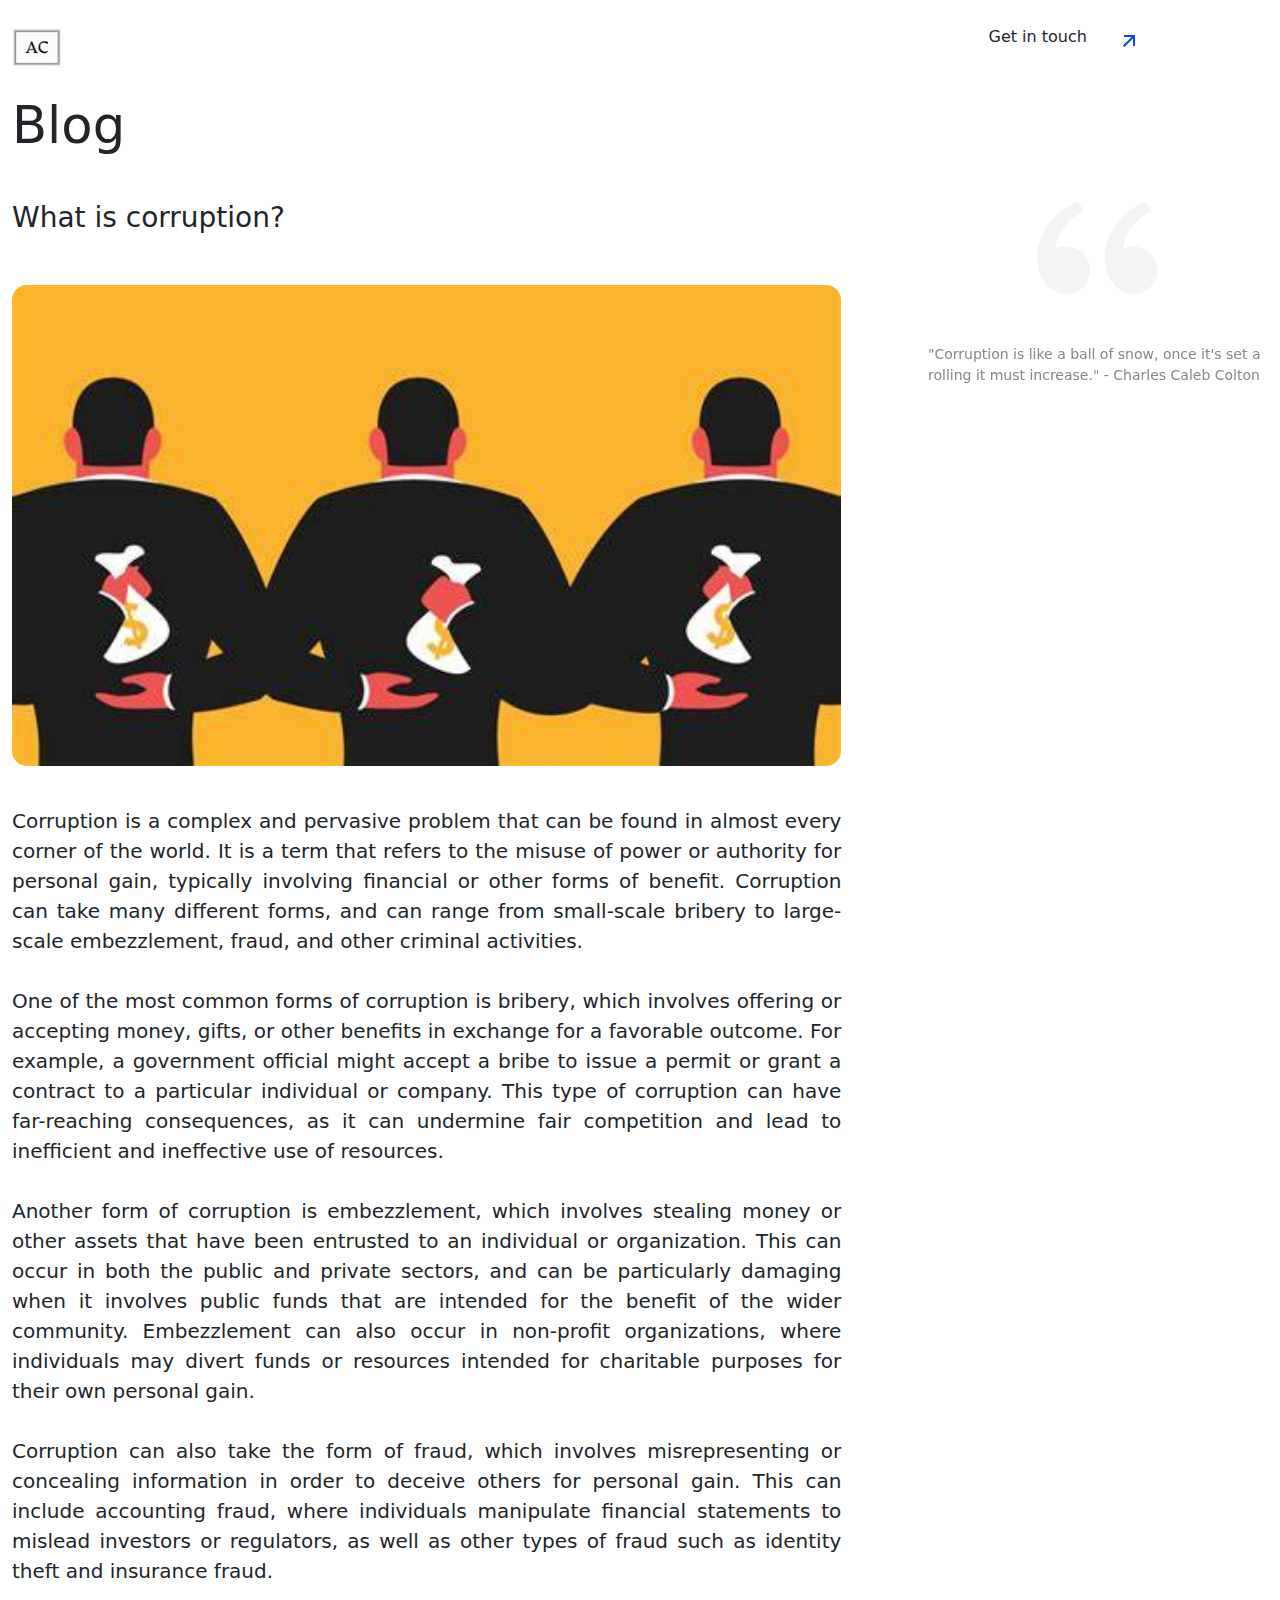
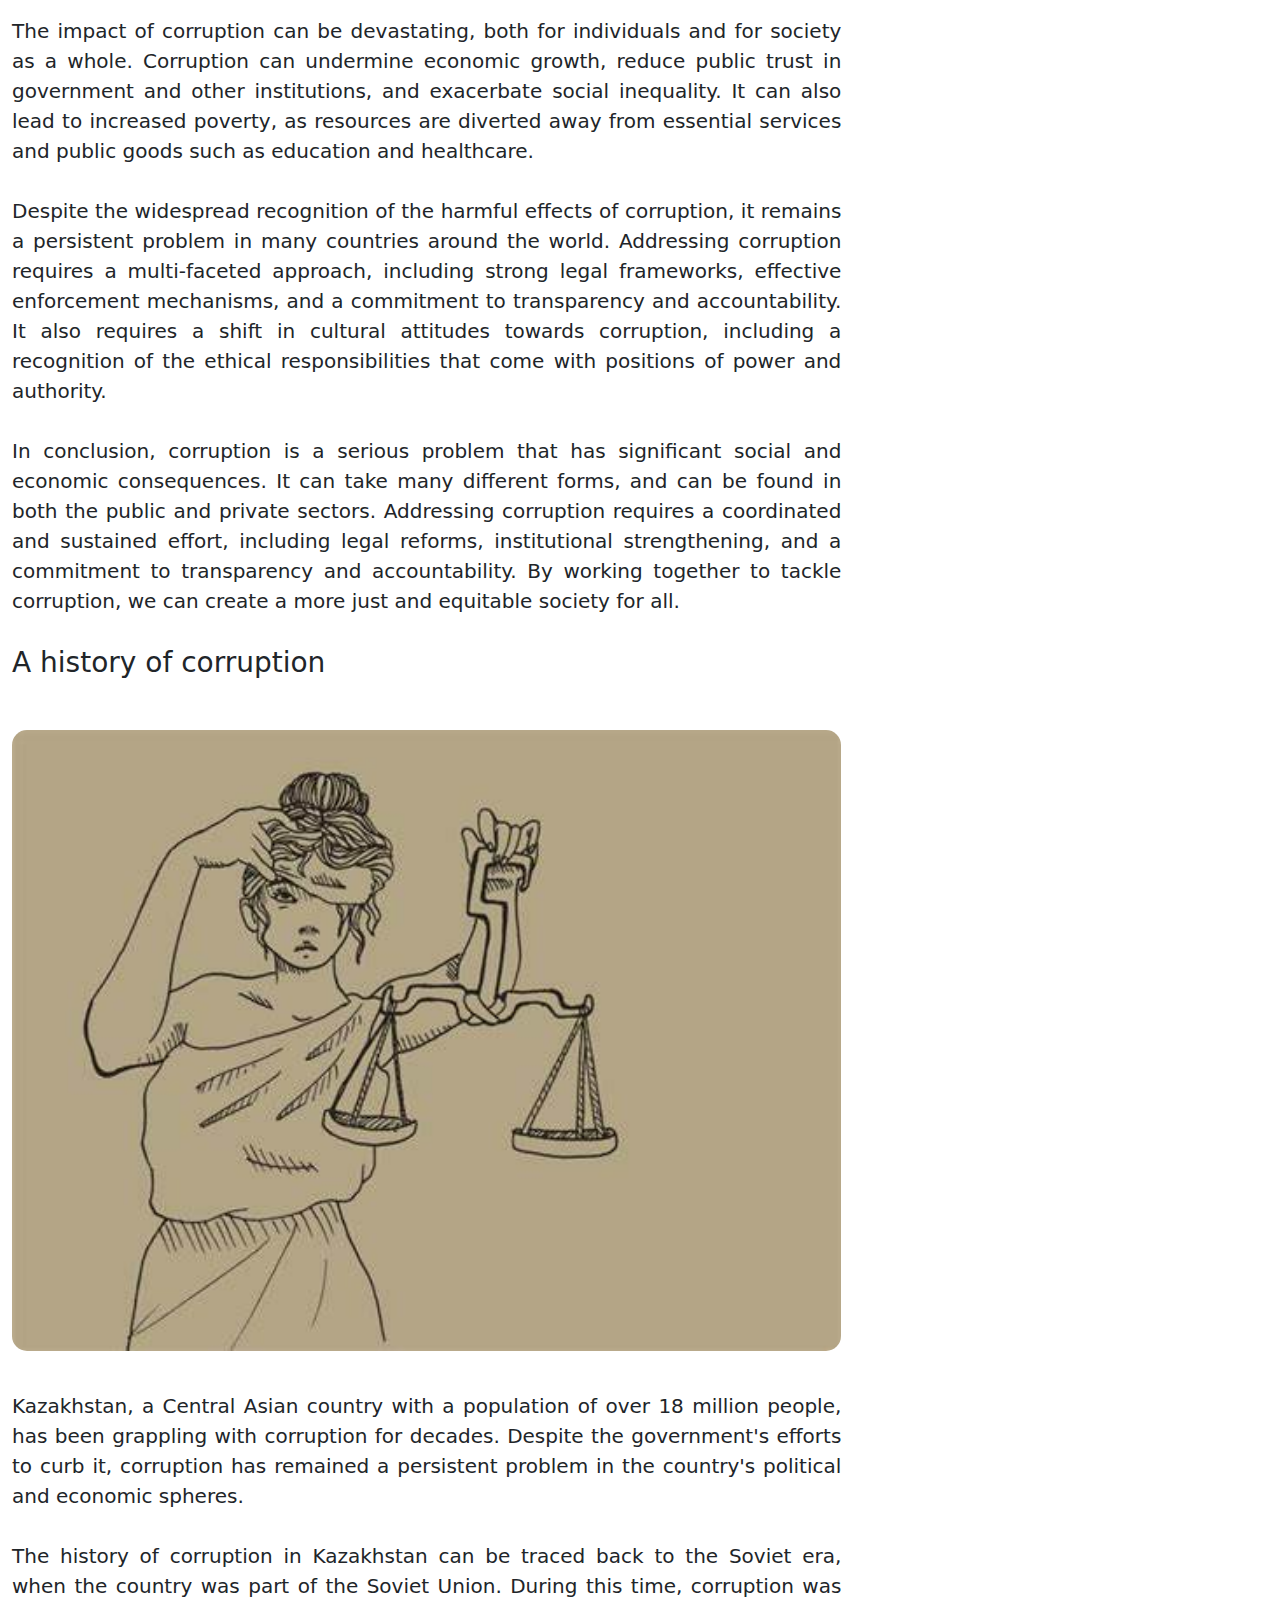
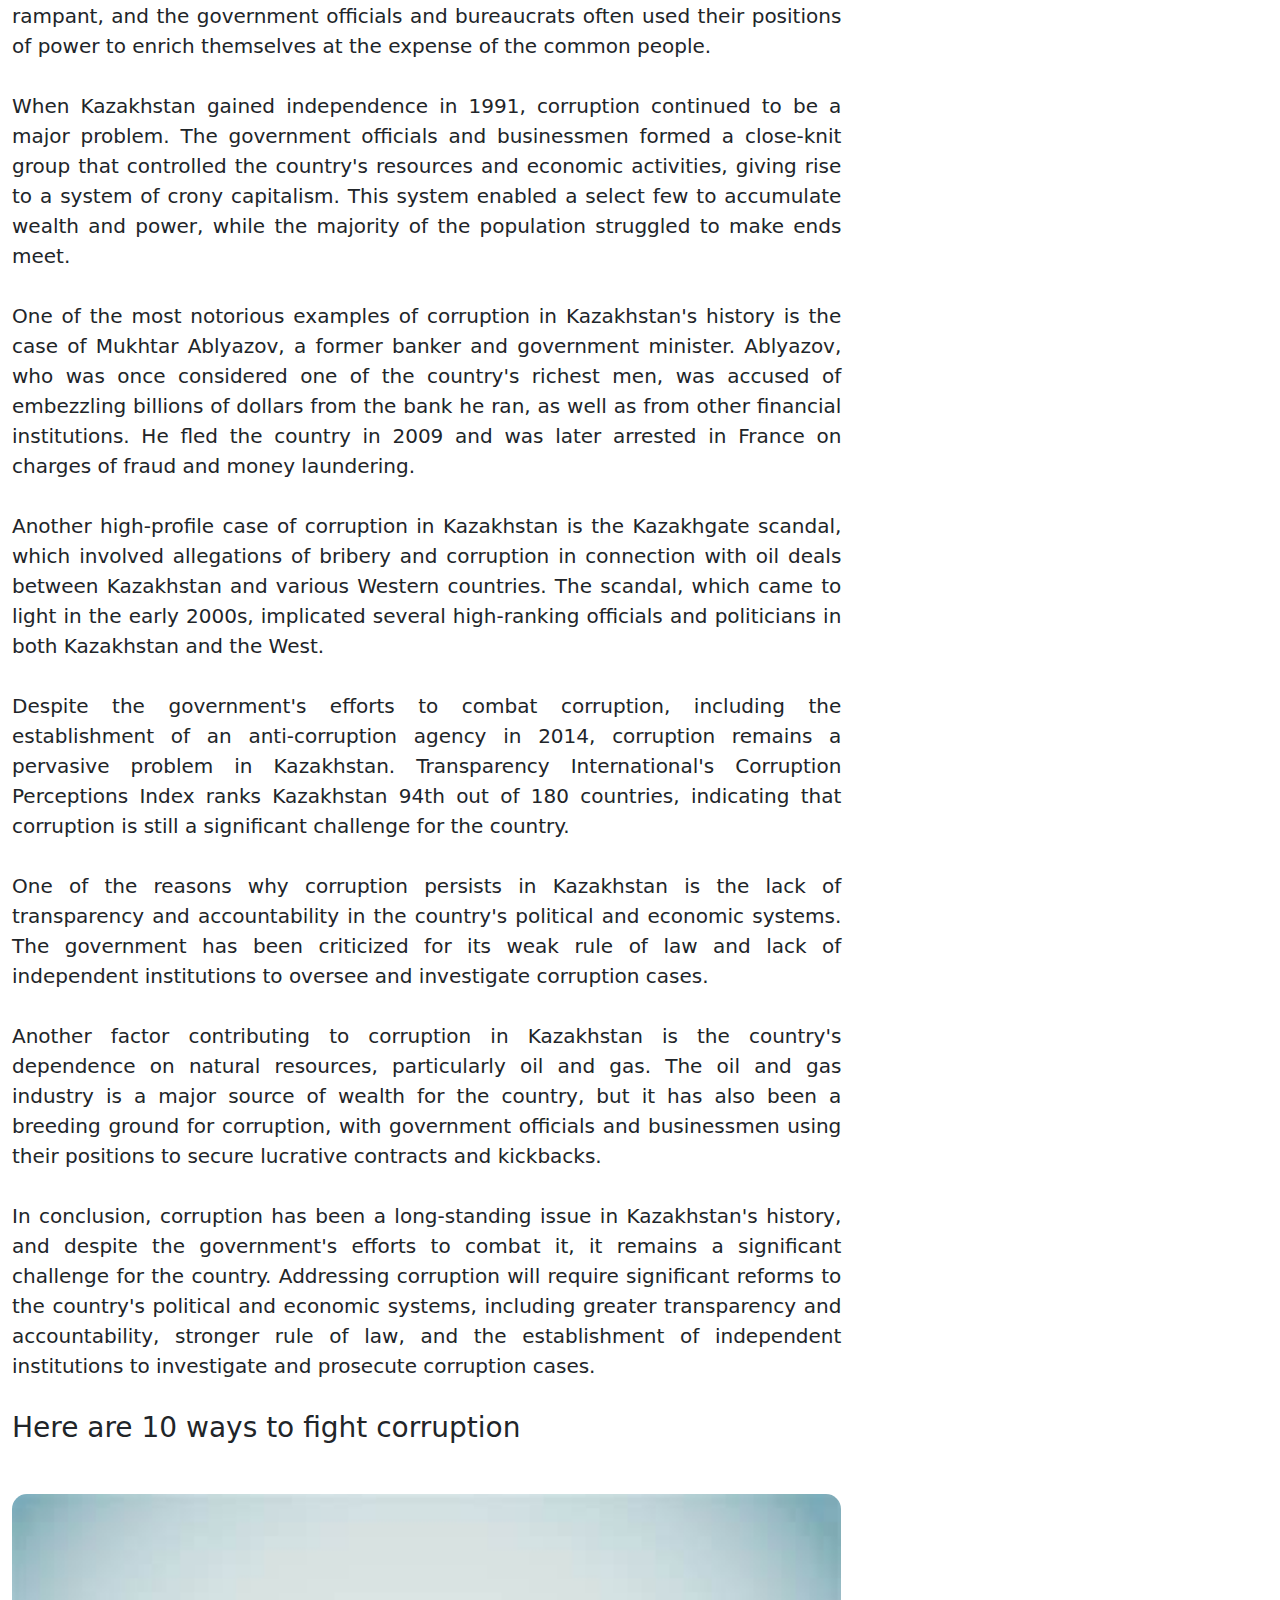
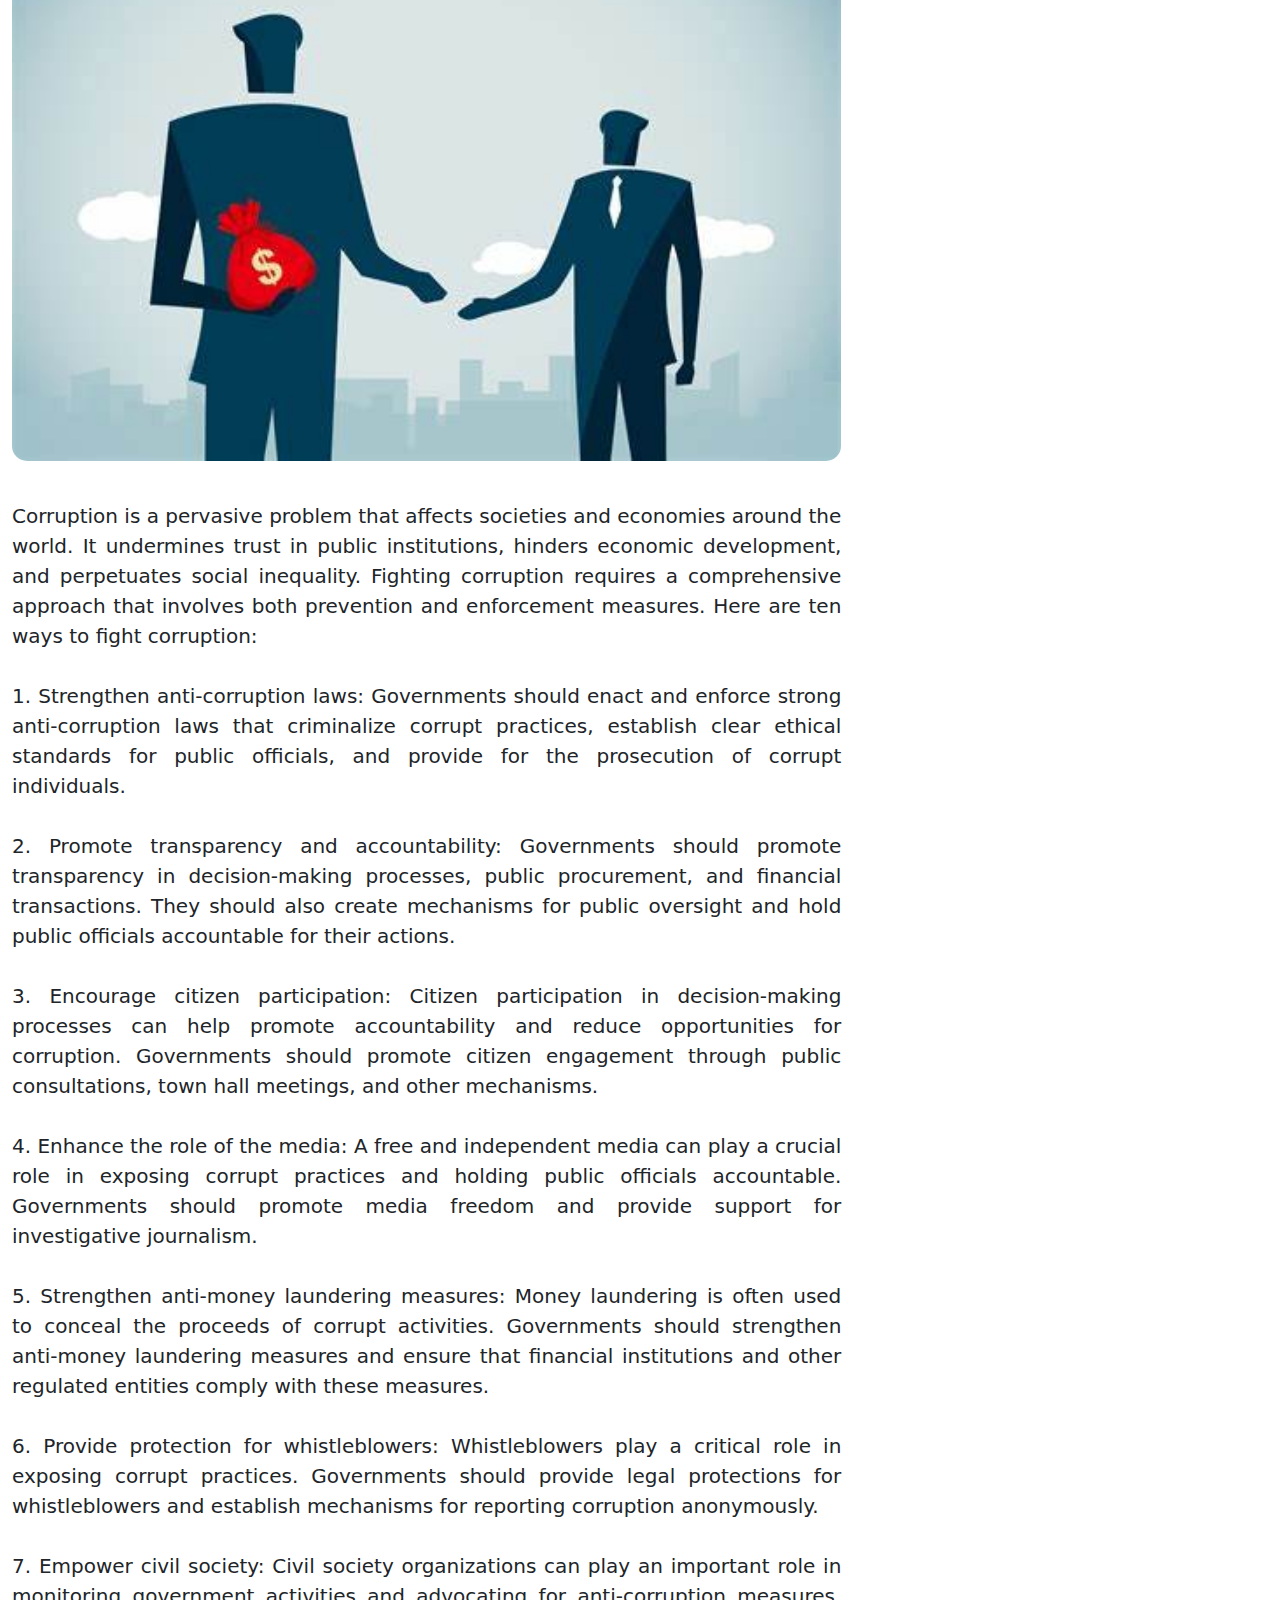
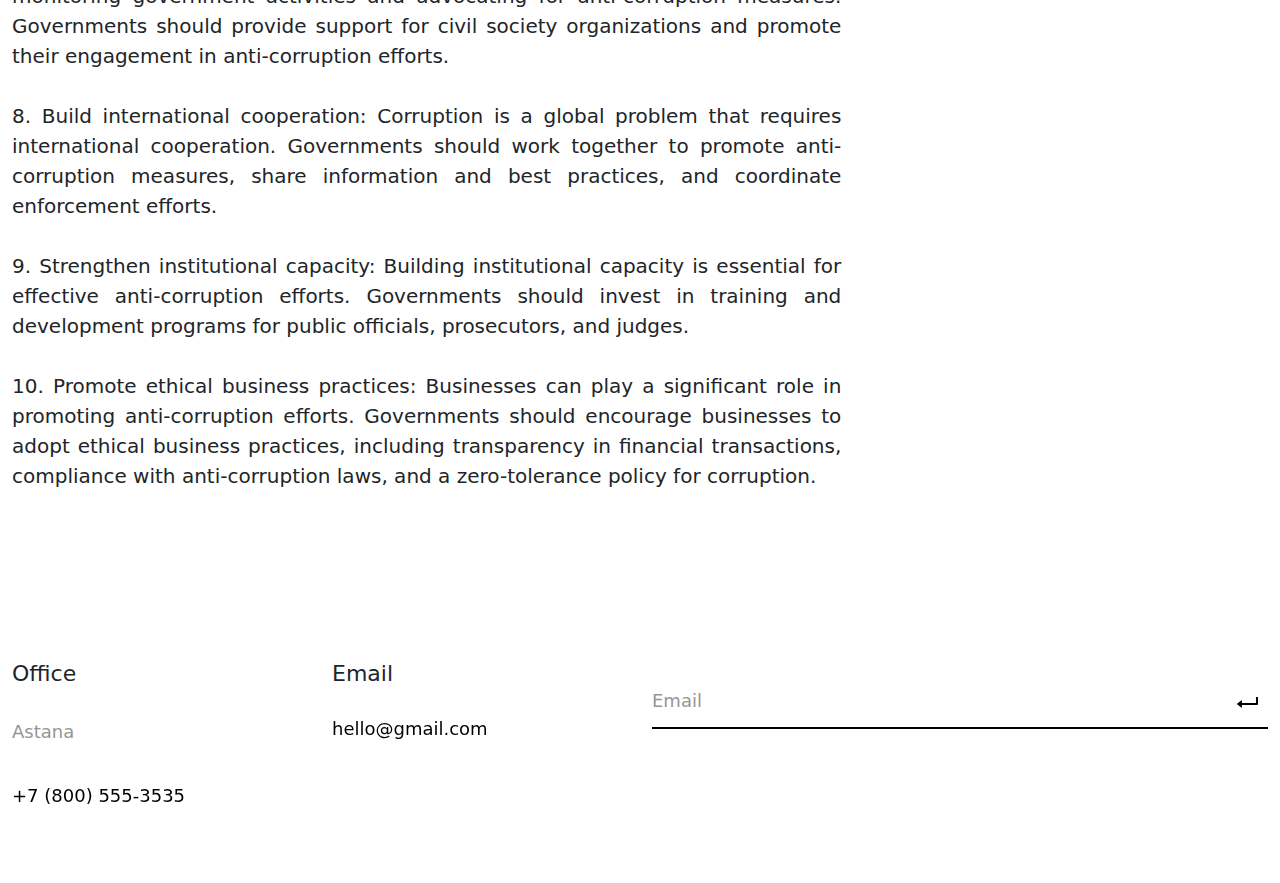
<file: blog-single.html>
<!DOCTYPE html>
<html lang="en">
<head>
    <meta charset="utf-8">
    <title>AntiCorruption || Blog</title>
    <link rel="shortcut icon" href="assets/images/favicon.png" type="image/x-icon">
    <link rel="stylesheet" href="assets/css/style.css">
    <link rel="stylesheet" href="assets/css/responsive.css">
    <link rel="stylesheet" href="assets/css/bootstrap-5.0.2.min.css">
    <link rel="stylesheet" href="assets/css/bootstrap.min.css">
    <link rel="stylesheet" href="assets/css/swiper.min.css">
</head>
<body>

    <div class="page-wrapper">
        <header class="page-header fixed-header">
            <div class="container-fluid">
                <div class="header-content">
                    <a href="index.html" class="logo">
                        <span class="logo-dark">
                            <img src="assets/images/logos/logo.png" alt="Logo">
                        </span>
                    </a>
                    <div class="header-btns">
                        <a href="#help" class="btn btn-outlined btn-icon hide-x hover-underline-trigger">
                            <span class="hover-underline">
                                <span class="link-text">Get in touch</span>
                            </span>
                            <svg width="24" height="24" viewBox="0 0 24 24" fill="none" xmlns="http://www.w3.org/2000/svg">
                                <path d="M16.0044 9.414L7.3974 18.021L5.9834 16.607L14.5894 8H7.0044V6H18.0044V17H16.0044V9.414Z" fill="#0047FF"/>
                            </svg>
                        </a>
                        <button class="navbar-toggler">
                            <span></span>
                            <span></span>
                            <span></span>
                            <span></span>
                        </button>
                    </div>
                        </div>
                    </div>
                </div>
            </div>
        </header>
        <main class="page-main">
            <section class="page-heading">
                <div class="container-fluid">
                    <div class="heading-page">
                        <div class="heading-titles">
                            <h1 class="title">Blog</h1>
                        </div>
                    </div>
                </div>
            </section>
            <section class="blog-content section-space mt-0">
                <div class="container-fluid">
                    <div class="row">
                        <div class="col-md-8 col-12">
                            <div class="blog-content-text">
                                <h3>What is corruption?</h3>
                                <img src="assets/images/blog1.jpg" alt="Blog" class="full-img img-rounded">
                                <p>Corruption is a complex and pervasive problem that can be found in almost every corner of the world. It is a term that refers to the misuse of power or authority for personal gain, typically involving financial or other forms of benefit. Corruption can take many different forms, and can range from small-scale bribery to large-scale embezzlement, fraud, and other criminal activities.<br><br>

                                    One of the most common forms of corruption is bribery, which involves offering or accepting money, gifts, or other benefits in exchange for a favorable outcome. For example, a government official might accept a bribe to issue a permit or grant a contract to a particular individual or company. This type of corruption can have far-reaching consequences, as it can undermine fair competition and lead to inefficient and ineffective use of resources.<br><br>
                                    
                                    Another form of corruption is embezzlement, which involves stealing money or other assets that have been entrusted to an individual or organization. This can occur in both the public and private sectors, and can be particularly damaging when it involves public funds that are intended for the benefit of the wider community. Embezzlement can also occur in non-profit organizations, where individuals may divert funds or resources intended for charitable purposes for their own personal gain.<br><br>
                                    
                                    Corruption can also take the form of fraud, which involves misrepresenting or concealing information in order to deceive others for personal gain. This can include accounting fraud, where individuals manipulate financial statements to mislead investors or regulators, as well as other types of fraud such as identity theft and insurance fraud.<br><br>
                                    
                                    The impact of corruption can be devastating, both for individuals and for society as a whole. Corruption can undermine economic growth, reduce public trust in government and other institutions, and exacerbate social inequality. It can also lead to increased poverty, as resources are diverted away from essential services and public goods such as education and healthcare.<br><br>
                                    
                                    Despite the widespread recognition of the harmful effects of corruption, it remains a persistent problem in many countries around the world. Addressing corruption requires a multi-faceted approach, including strong legal frameworks, effective enforcement mechanisms, and a commitment to transparency and accountability. It also requires a shift in cultural attitudes towards corruption, including a recognition of the ethical responsibilities that come with positions of power and authority.<br><br>
                                    
                                    In conclusion, corruption is a serious problem that has significant social and economic consequences. It can take many different forms, and can be found in both the public and private sectors. Addressing corruption requires a coordinated and sustained effort, including legal reforms, institutional strengthening, and a commitment to transparency and accountability. By working together to tackle corruption, we can create a more just and equitable society for all.</p>
                                                               
                            </div>

                            <div class="blog-content-text">
                                <h3>A history of corruption</h3>
                                <img src="assets/images/blog2.jpg" alt="Blog" class="full-img img-rounded">
                                <p>Kazakhstan, a Central Asian country with a population of over 18 million people, has been grappling with corruption for decades. Despite the government's efforts to curb it, corruption has remained a persistent problem in the country's political and economic spheres.<br><br>

                                    The history of corruption in Kazakhstan can be traced back to the Soviet era, when the country was part of the Soviet Union. During this time, corruption was rampant, and the government officials and bureaucrats often used their positions of power to enrich themselves at the expense of the common people.<br><br>
                                    
                                    When Kazakhstan gained independence in 1991, corruption continued to be a major problem. The government officials and businessmen formed a close-knit group that controlled the country's resources and economic activities, giving rise to a system of crony capitalism. This system enabled a select few to accumulate wealth and power, while the majority of the population struggled to make ends meet.<br><br>
                                    
                                    One of the most notorious examples of corruption in Kazakhstan's history is the case of Mukhtar Ablyazov, a former banker and government minister. Ablyazov, who was once considered one of the country's richest men, was accused of embezzling billions of dollars from the bank he ran, as well as from other financial institutions. He fled the country in 2009 and was later arrested in France on charges of fraud and money laundering.<br><br>
                                    
                                    Another high-profile case of corruption in Kazakhstan is the Kazakhgate scandal, which involved allegations of bribery and corruption in connection with oil deals between Kazakhstan and various Western countries. The scandal, which came to light in the early 2000s, implicated several high-ranking officials and politicians in both Kazakhstan and the West.<br><br>
                                    
                                    Despite the government's efforts to combat corruption, including the establishment of an anti-corruption agency in 2014, corruption remains a pervasive problem in Kazakhstan. Transparency International's Corruption Perceptions Index ranks Kazakhstan 94th out of 180 countries, indicating that corruption is still a significant challenge for the country.<br><br>
                                    
                                    One of the reasons why corruption persists in Kazakhstan is the lack of transparency and accountability in the country's political and economic systems. The government has been criticized for its weak rule of law and lack of independent institutions to oversee and investigate corruption cases.<br><br>
                                    
                                    Another factor contributing to corruption in Kazakhstan is the country's dependence on natural resources, particularly oil and gas. The oil and gas industry is a major source of wealth for the country, but it has also been a breeding ground for corruption, with government officials and businessmen using their positions to secure lucrative contracts and kickbacks.<br><br>
                                    
                                    In conclusion, corruption has been a long-standing issue in Kazakhstan's history, and despite the government's efforts to combat it, it remains a significant challenge for the country. Addressing corruption will require significant reforms to the country's political and economic systems, including greater transparency and accountability, stronger rule of law, and the establishment of independent institutions to investigate and prosecute corruption cases.                        
                            </div>

                            <div class="blog-content-text">
                                <h3>Here are 10 ways to fight corruption</h3>
                                <img src="assets/images/blog3.jpg" alt="Blog" class="full-img img-rounded">
                                <p>Corruption is a pervasive problem that affects societies and economies around the world. It undermines trust in public institutions, hinders economic development, and perpetuates social inequality. Fighting corruption requires a comprehensive approach that involves both prevention and enforcement measures. Here are ten ways to fight corruption:<br><br>

                                   1. Strengthen anti-corruption laws: Governments should enact and enforce strong anti-corruption laws that criminalize corrupt practices, establish clear ethical standards for public officials, and provide for the prosecution of corrupt individuals.<br><br>
                                    
                                   2. Promote transparency and accountability: Governments should promote transparency in decision-making processes, public procurement, and financial transactions. They should also create mechanisms for public oversight and hold public officials accountable for their actions.<br><br>
                                    
                                   3. Encourage citizen participation: Citizen participation in decision-making processes can help promote accountability and reduce opportunities for corruption. Governments should promote citizen engagement through public consultations, town hall meetings, and other mechanisms.<br><br>
                                    
                                   4. Enhance the role of the media: A free and independent media can play a crucial role in exposing corrupt practices and holding public officials accountable. Governments should promote media freedom and provide support for investigative journalism.<br><br>
                                    
                                   5. Strengthen anti-money laundering measures: Money laundering is often used to conceal the proceeds of corrupt activities. Governments should strengthen anti-money laundering measures and ensure that financial institutions and other regulated entities comply with these measures.<br><br>
                                    
                                   6. Provide protection for whistleblowers: Whistleblowers play a critical role in exposing corrupt practices. Governments should provide legal protections for whistleblowers and establish mechanisms for reporting corruption anonymously.<br><br>
                                    
                                   7. Empower civil society: Civil society organizations can play an important role in monitoring government activities and advocating for anti-corruption measures. Governments should provide support for civil society organizations and promote their engagement in anti-corruption efforts.<br><br>
                                    
                                   8. Build international cooperation: Corruption is a global problem that requires international cooperation. Governments should work together to promote anti-corruption measures, share information and best practices, and coordinate enforcement efforts.<br><br>
                                    
                                   9. Strengthen institutional capacity: Building institutional capacity is essential for effective anti-corruption efforts. Governments should invest in training and development programs for public officials, prosecutors, and judges.<br><br>
                                    
                                  10. Promote ethical business practices: Businesses can play a significant role in promoting anti-corruption efforts. Governments should encourage businesses to adopt ethical business practices, including transparency in financial transactions, compliance with anti-corruption laws, and a zero-tolerance policy for corruption.                        
                            </div>
                        </div>
                        <div class="col-md-4 col-12">
                            <div class="blog-sidebar sticky">
                                <blockquote>
                                    <span>
                                        <svg width="121" height="93" viewBox="0 0 121 93" fill="none" xmlns="http://www.w3.org/2000/svg">
                                            <path d="M10.9353 84.9168C3.98275 77.5323 0.25 69.25 0.25 55.8243C0.25 32.1993 16.8347 11.0245 40.9525 0.555298L46.9803 9.8568C24.469 22.0338 20.068 37.8355 18.313 47.7985C21.9378 45.922 26.683 45.2673 31.3338 45.6993C43.5108 46.8265 53.1093 56.8233 53.1093 69.25C53.1093 75.5158 50.6202 81.5249 46.1897 85.9554C41.7591 90.386 35.75 92.875 29.4843 92.875C22.2415 92.875 15.316 89.5675 10.9353 84.9168ZM78.4353 84.9168C71.4828 77.5323 67.75 69.25 67.75 55.8243C67.75 32.1993 84.3348 11.0245 108.453 0.555298L114.48 9.8568C91.969 22.0338 87.568 37.8355 85.813 47.7985C89.4378 45.922 94.183 45.2673 98.8338 45.6993C111.011 46.8265 120.609 56.8233 120.609 69.25C120.609 75.5158 118.12 81.5249 113.69 85.9554C109.259 90.386 103.25 92.875 96.9843 92.875C89.7415 92.875 82.816 89.5675 78.4353 84.9168Z" fill="#F4F4F4"/>
                                        </svg>
                                    </span>
                                    "Corruption is like a ball of snow, once it's set a rolling it must increase." - Charles Caleb Colton
                                </blockquote>
                            </div>
                        </div>
                    </div>

                </div>
            </section>
        </main>

        <footer class="page-footer" id="help">
            <div class="container-fluid">
                <div class="row">
                    <div class="col-lg-3 col-md-6 col-12">
                        <div class="footer-column">
                            <h2 class="footer-title">Office</h2>
                            <p>Astana<br/>
                            </p>
                            <a href="#" class="hover-underline">
                                <span class="link-text">+7 (800) 555-3535</span>
                            </a>
                        </div>
                    </div>
                    <div class="col-lg-3 col-md-6 col-12">
                        <div class="footer-column">
                            <h2 class="footer-title">Email</h2>
                            <a href="#" class="hover-underline">
                                <span class="link-text">hello@gmail.com</span>
                            </a>
                        </div>
                    </div>
                    <div class="col-lg-6 col-12">
                        <div class="footer-column">
                            <h2 class="footer-title"></h2>
                            <form class="subscribe">
                                <input type="text" class="form-input" placeholder="Email">
                                <button class="subscribe-submit">
                                    <svg width="22" height="11" viewBox="0 0 22 11" fill="none" xmlns="http://www.w3.org/2000/svg">
                                        <path d="M5.85067 8H20.9751C21.2425 8 21.499 7.89464 21.6881 7.70711C21.8772 7.51957 21.9834 7.26522 21.9834 7V0H19.9668V6H5.85067V3L0.809193 7L5.85067 11V8Z" fill="black"/>
                                    </svg>
                                </button>
                            </form>
                        </div>
                    </div>
                </div>
            </div>
        </footer>
<script src="assets/js/bootstrap-5.0.2.min.js"></script>
<script src="assets/js/bootstrap.min.js"></script>
<script src="assets/js/swiper.min.js"></script>
</body>
</html>
</file>
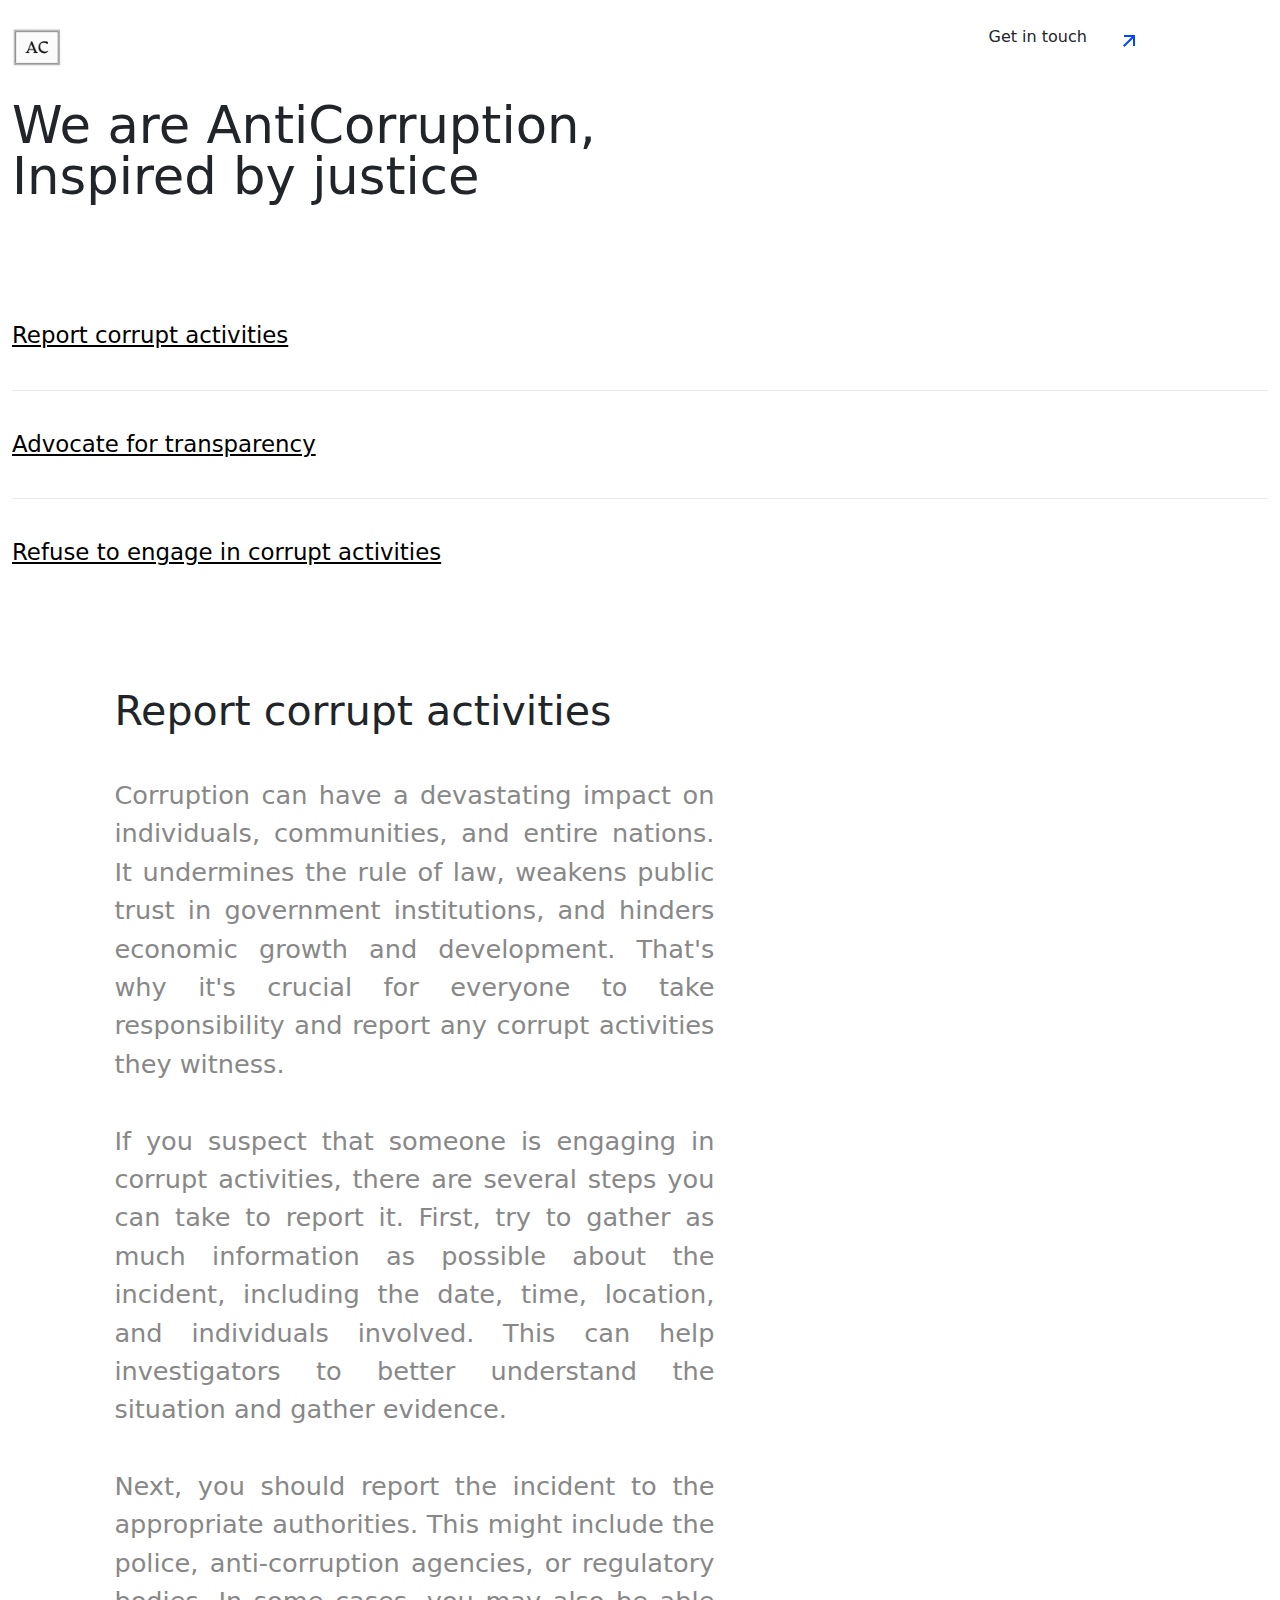
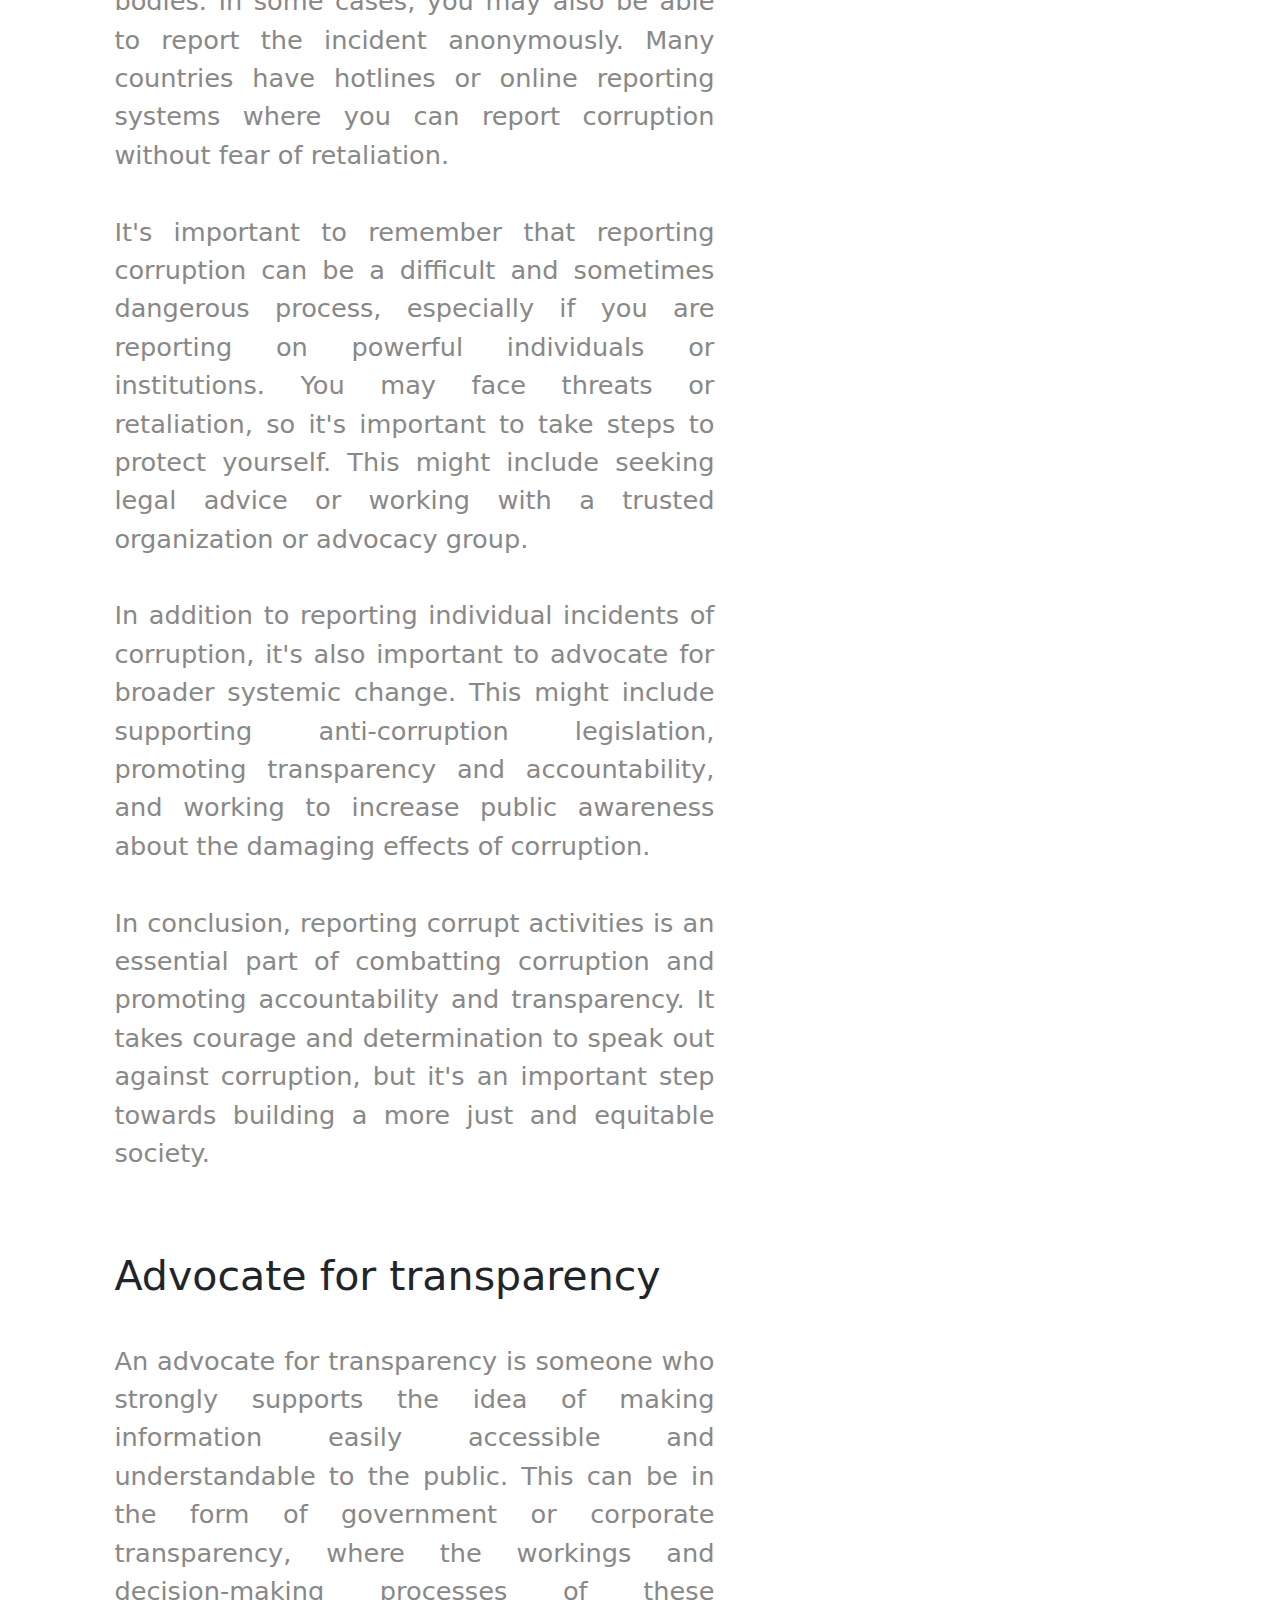
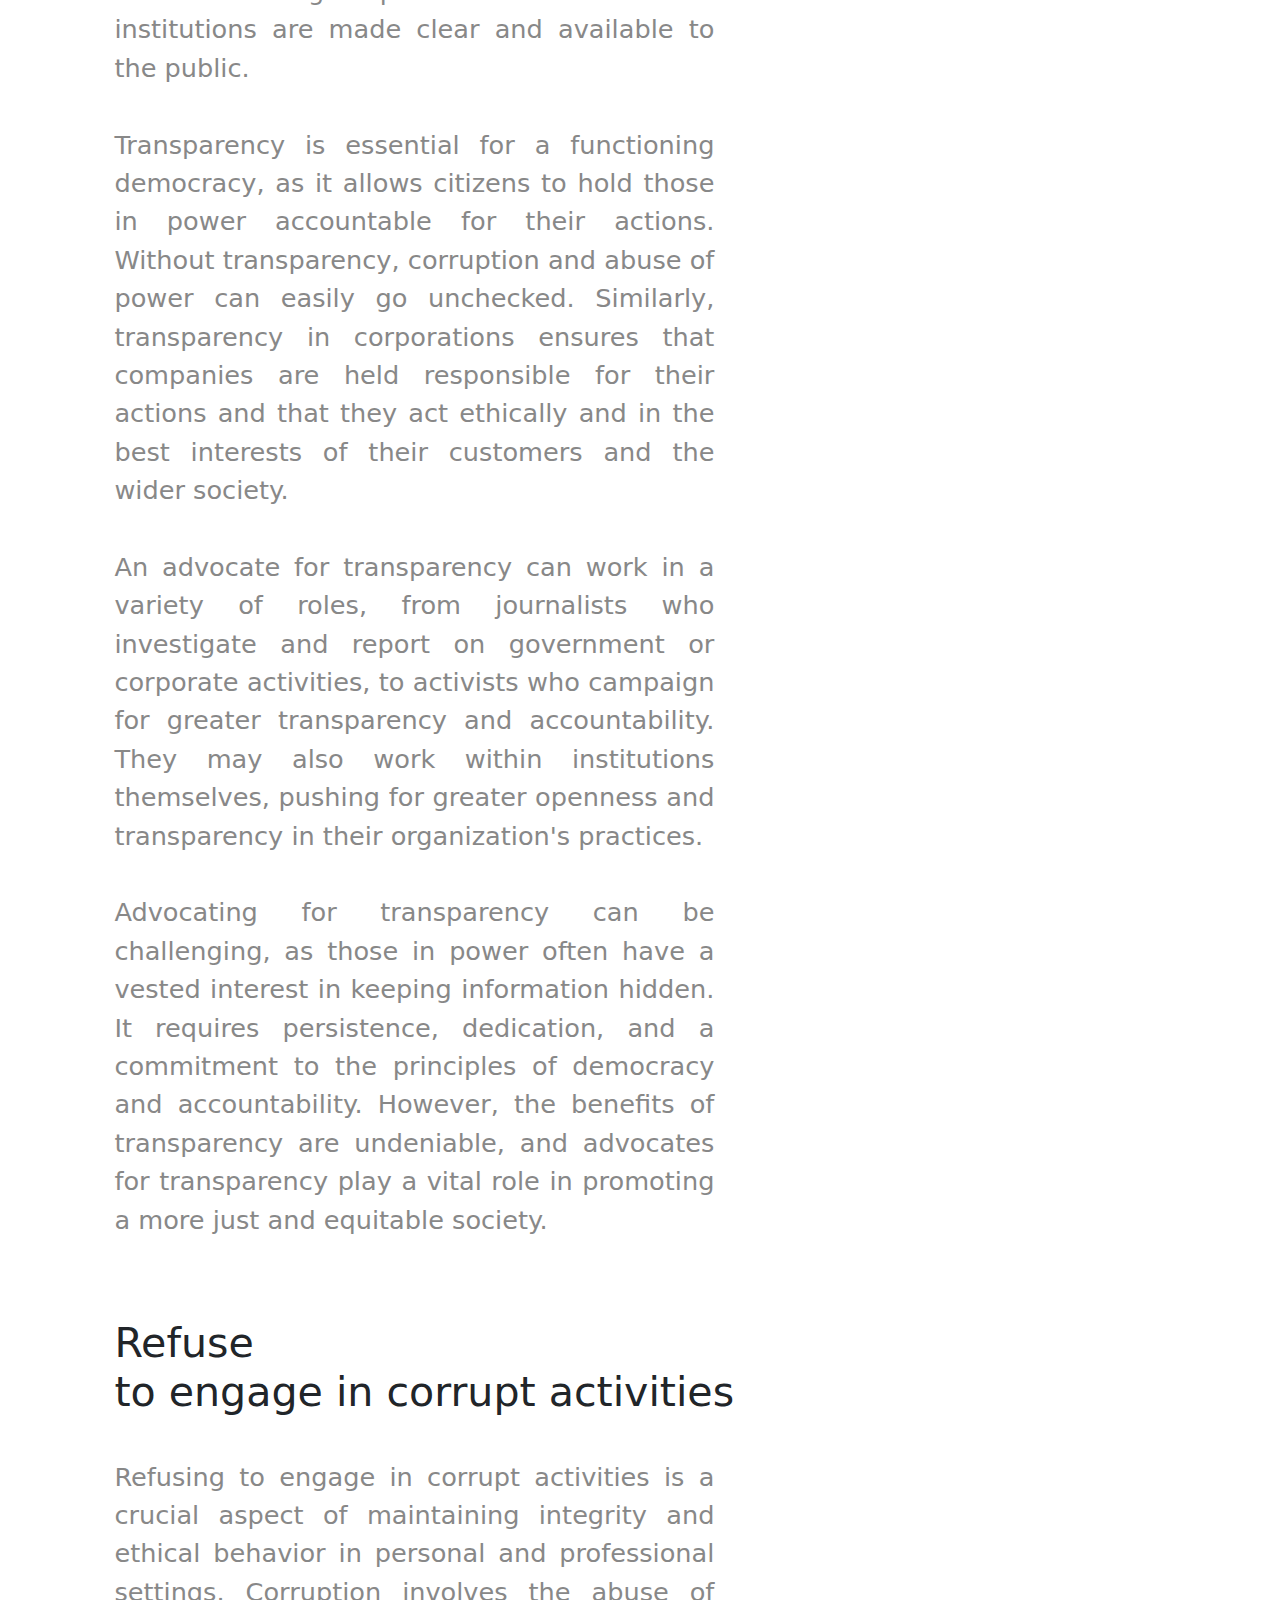
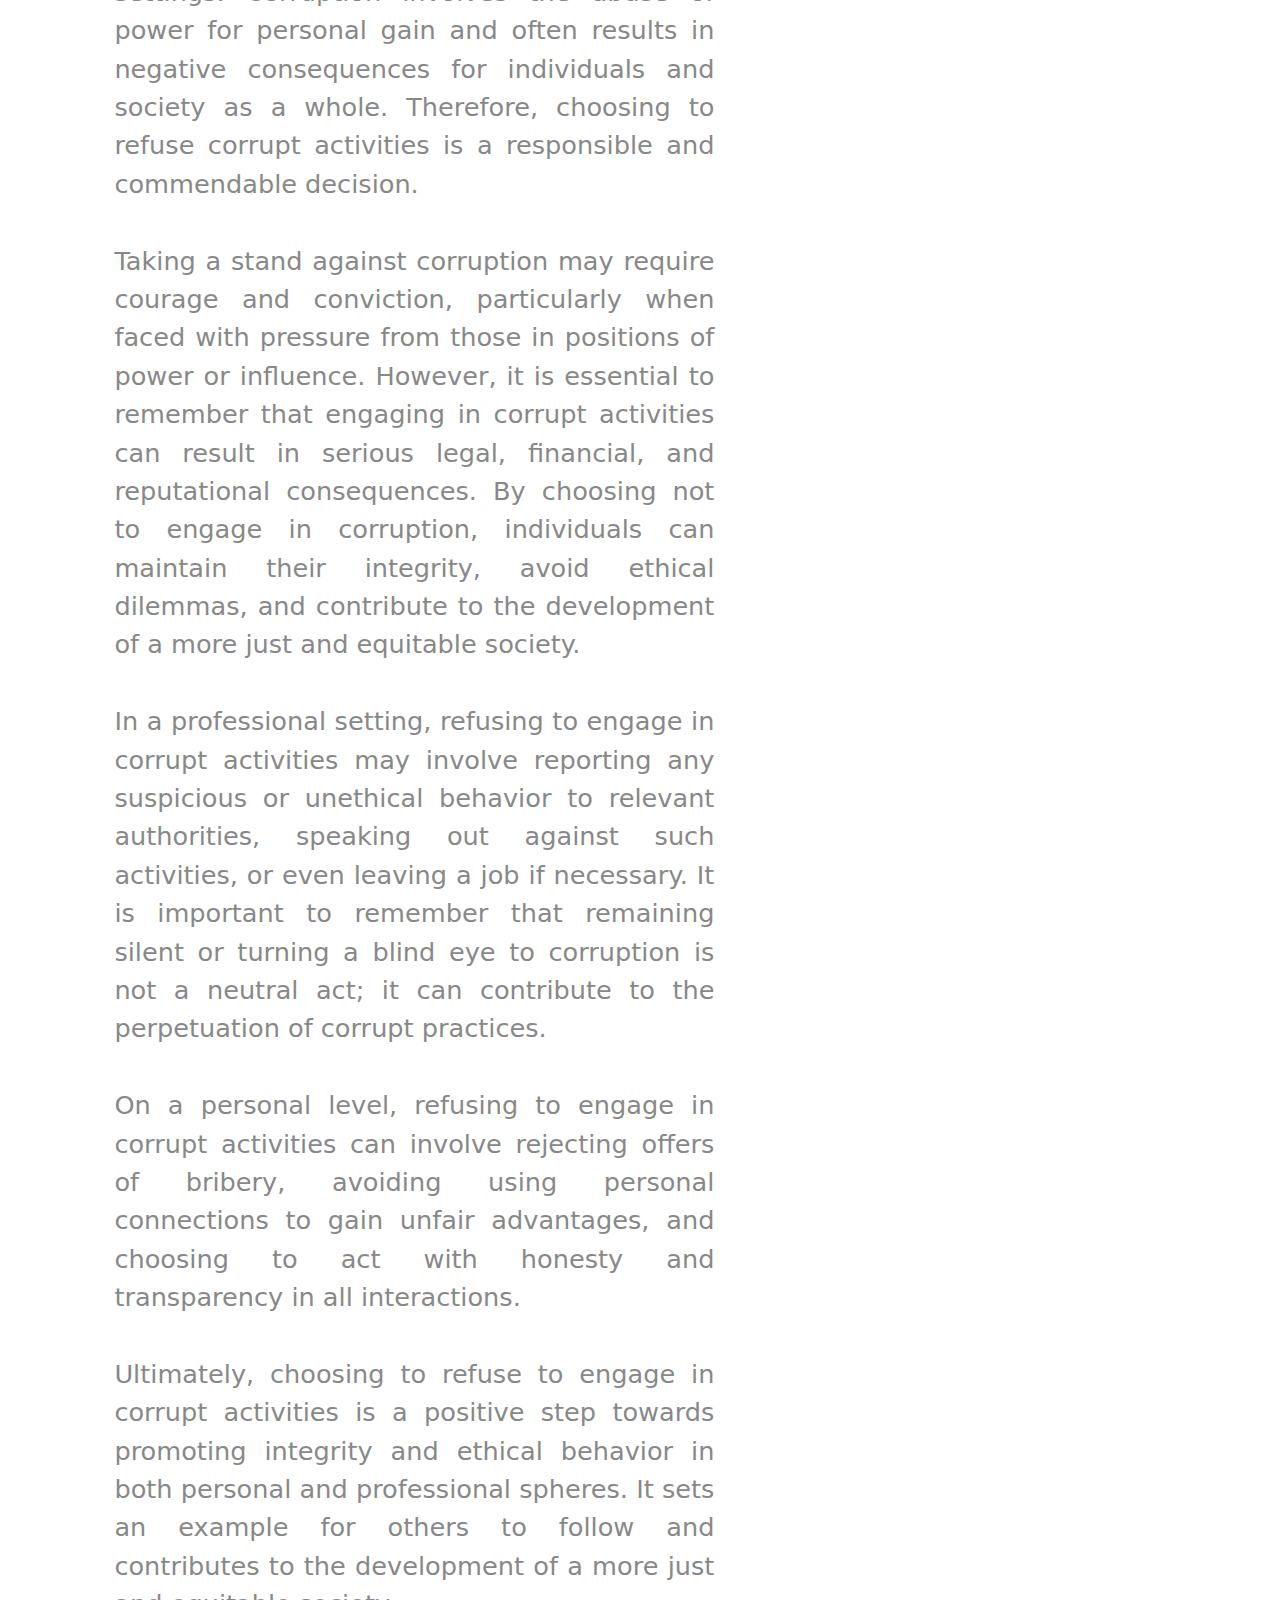
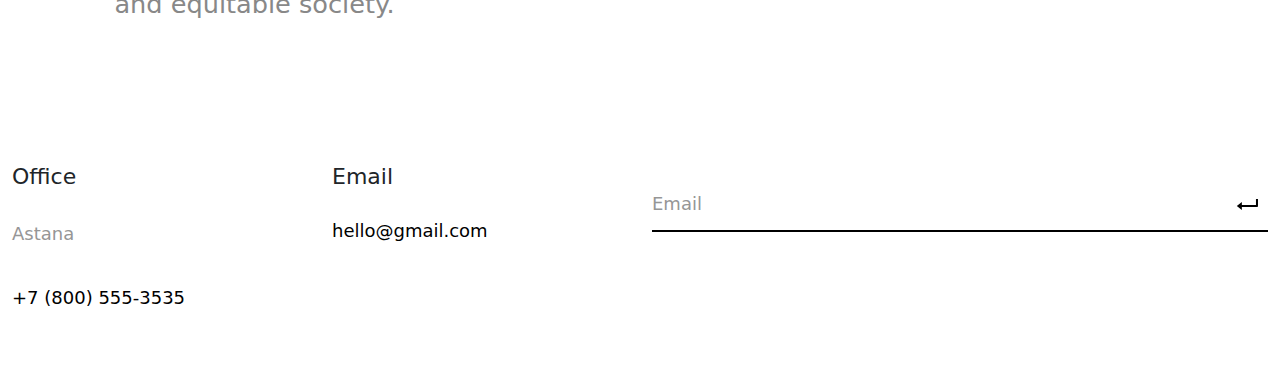
<file: cases-list.html>
<!DOCTYPE html>
<html lang="en">
<head>
    <meta charset="utf-8">
    <title>AntiCorruption || Cases</title>
    <link rel="shortcut icon" href="assets/images/favicon.png" type="image/x-icon">
    <link rel="stylesheet" href="assets/css/style.css">
    <link rel="stylesheet" href="assets/css/responsive.css">
    <link rel="stylesheet" href="assets/css/bootstrap-5.0.2.min.css">    
    <link rel="stylesheet" href="assets/css/bootstrap.min.css">
    <link rel="stylesheet" href="assets/css/swiper.min.css">
</head>
<body>

    <div class="page-wrapper">
        <header class="page-header fixed-header">
            <div class="container-fluid">
                <div class="header-content">
                    <a href="index.html" class="logo">
                        <span class="logo-dark">
                                        <img src="assets/images/logos/logo.png" alt="Logo">
                                    </span>
                    </a>
                    <div class="header-btns">
                        <a href="#help" class="btn btn-outlined btn-icon hide-x hover-underline-trigger">
                                        <span class="hover-underline">
                                            <span class="link-text">Get in touch</span>
                                        </span>
                            <svg width="24" height="24" viewBox="0 0 24 24" fill="none" xmlns="http://www.w3.org/2000/svg">
                                <path d="M16.0044 9.414L7.3974 18.021L5.9834 16.607L14.5894 8H7.0044V6H18.0044V17H16.0044V9.414Z" fill="#0047FF"/>
                            </svg>
                        </a>
                        <button class="navbar-toggler">
                            <span></span>
                            <span></span>
                            <span></span>
                            <span></span>
                        </button>
                    </div>
                    </div>
                </div>
            </div>
        </header>
        
        <main class="page-main">
            <section class="page-heading">
                <div class="container-fluid">
                    <div class="heading-page">
                        <div class="heading-titles pb-0">
                            <h1 class="title">We are AntiCorruption,<br/>Inspired by justice</h1>
                        </div>
                    </div>
                </div>
            </section>

            <section class="cases-list section-space">
                <div class="container-fluid">
                    <div class="case-list parent-el last-noborder">
                        <a href="#a1" class="case-item cursor-dark" data-img-src="assets/images/case/case1.jpg">
                            <h3>Report corrupt activities</h3>
                        </a>
                        <a href="#a2" class="case-item cursor-dark" data-img-src="assets/images/case/case2.jpg">
                            <h3>Advocate for transparency</h3>
                        </a>
                        <a href="#a3" class="case-item cursor-dark" data-img-src="assets/images/case/case3.jpg">
                            <h3>Refuse to engage in corrupt activities</h3>
                        </a>
                    </div>
                </div>
            </section>

            <section class="new-case section-space">
                <div class="container-fluid">
                    <div class="new-case-item">
                        <div class="row">
                            <div class="col-md-7 col-12" >
                                <div class="text" id="a1">
                                    <h3>
                                        Report corrupt activities
                                    </h3>
                                    <p>Corruption can have a devastating impact on individuals, communities, and entire nations. It undermines the rule of law, weakens public trust in government institutions, and hinders economic growth and development. That's why it's crucial for everyone to take responsibility and report any corrupt activities they witness.<br><br>

                                        If you suspect that someone is engaging in corrupt activities, there are several steps you can take to report it. First, try to gather as much information as possible about the incident, including the date, time, location, and individuals involved. This can help investigators to better understand the situation and gather evidence.<br><br>
                                        
                                        Next, you should report the incident to the appropriate authorities. This might include the police, anti-corruption agencies, or regulatory bodies. In some cases, you may also be able to report the incident anonymously. Many countries have hotlines or online reporting systems where you can report corruption without fear of retaliation.<br><br>
                                        
                                        It's important to remember that reporting corruption can be a difficult and sometimes dangerous process, especially if you are reporting on powerful individuals or institutions. You may face threats or retaliation, so it's important to take steps to protect yourself. This might include seeking legal advice or working with a trusted organization or advocacy group.<br><br>
                                        
                                        In addition to reporting individual incidents of corruption, it's also important to advocate for broader systemic change. This might include supporting anti-corruption legislation, promoting transparency and accountability, and working to increase public awareness about the damaging effects of corruption.<br><br>
                                        
                                        In conclusion, reporting corrupt activities is an essential part of combatting corruption and promoting accountability and transparency. It takes courage and determination to speak out against corruption, but it's an important step towards building a more just and equitable society.</p>
                                </div>
                            </div>
                        </div>
                    </div>
                </div>
            </section>
            <section class="new-case section-space">
                <div class="container-fluid">
                    <div class="new-case-item">
                        <div class="row">
                            <div class="col-md-7 col-12">
                                <div class="text" id="a2">
                                    <h3>
                                        Advocate for transparency
                                    </h3>
                                    <p>An advocate for transparency is someone who strongly supports the idea of making information easily accessible and understandable to the public. This can be in the form of government or corporate transparency, where the workings and decision-making processes of these institutions are made clear and available to the public.<br><br>

                                        Transparency is essential for a functioning democracy, as it allows citizens to hold those in power accountable for their actions. Without transparency, corruption and abuse of power can easily go unchecked. Similarly, transparency in corporations ensures that companies are held responsible for their actions and that they act ethically and in the best interests of their customers and the wider society.<br><br>
                                        
                                        An advocate for transparency can work in a variety of roles, from journalists who investigate and report on government or corporate activities, to activists who campaign for greater transparency and accountability. They may also work within institutions themselves, pushing for greater openness and transparency in their organization's practices.<br><br>
                                        
                                        Advocating for transparency can be challenging, as those in power often have a vested interest in keeping information hidden. It requires persistence, dedication, and a commitment to the principles of democracy and accountability. However, the benefits of transparency are undeniable, and advocates for transparency play a vital role in promoting a more just and equitable society.</p>
                                </div>
                            </div>
                        </div>
                    </div>
                </div>
            </section>
            <section class="new-case section-space">
                <div class="container-fluid">
                    <div class="new-case-item">
                        <div class="row">
                            <div class="col-md-7 col-12">
                                <div class="text" id="a3">
                                    <h3>
                                        Refuse<br/>
                                        to engage in corrupt activities
                                    </h3>
                                    <p>Refusing to engage in corrupt activities is a crucial aspect of maintaining integrity and ethical behavior in personal and professional settings. Corruption involves the abuse of power for personal gain and often results in negative consequences for individuals and society as a whole. Therefore, choosing to refuse corrupt activities is a responsible and commendable decision.<br><br>

                                        Taking a stand against corruption may require courage and conviction, particularly when faced with pressure from those in positions of power or influence. However, it is essential to remember that engaging in corrupt activities can result in serious legal, financial, and reputational consequences. By choosing not to engage in corruption, individuals can maintain their integrity, avoid ethical dilemmas, and contribute to the development of a more just and equitable society.<br><br>
                                        
                                        In a professional setting, refusing to engage in corrupt activities may involve reporting any suspicious or unethical behavior to relevant authorities, speaking out against such activities, or even leaving a job if necessary. It is important to remember that remaining silent or turning a blind eye to corruption is not a neutral act; it can contribute to the perpetuation of corrupt practices.<br><br>
                                        
                                        On a personal level, refusing to engage in corrupt activities can involve rejecting offers of bribery, avoiding using personal connections to gain unfair advantages, and choosing to act with honesty and transparency in all interactions.<br><br>
                                        
                                        Ultimately, choosing to refuse to engage in corrupt activities is a positive step towards promoting integrity and ethical behavior in both personal and professional spheres. It sets an example for others to follow and contributes to the development of a more just and equitable society.</p>
                                </div>
                            </div>
                        </div>
                    </div>
                </div>
            </section>

         </main>

         <footer class="page-footer" id="help">
            <div class="container-fluid">
                <div class="row">
                    <div class="col-lg-3 col-md-6 col-12">
                        <div class="footer-column">
                            <h2 class="footer-title">Office</h2>
                            <p>Astana<br/>
                            </p>
                            <a href="#" class="hover-underline">
                                <span class="link-text">+7 (800) 555-3535</span>
                            </a>
                        </div>
                    </div>
                    <div class="col-lg-3 col-md-6 col-12">
                        <div class="footer-column">
                            <h2 class="footer-title">Email</h2>
                            <a href="#" class="hover-underline">
                                <span class="link-text">hello@gmail.com</span>
                            </a>
                        </div>
                    </div>
                    <div class="col-lg-6 col-12">
                        <div class="footer-column">
                            <h2 class="footer-title"></h2>
                            <form class="subscribe">
                                <input type="text" class="form-input" placeholder="Email">
                                <button class="subscribe-submit">
                                    <svg width="22" height="11" viewBox="0 0 22 11" fill="none" xmlns="http://www.w3.org/2000/svg">
                                        <path d="M5.85067 8H20.9751C21.2425 8 21.499 7.89464 21.6881 7.70711C21.8772 7.51957 21.9834 7.26522 21.9834 7V0H19.9668V6H5.85067V3L0.809193 7L5.85067 11V8Z" fill="black"/>
                                    </svg>
                                </button>
                            </form>
                        </div>
                    </div>
                </div>
            </div>
        </footer>
    </div>
    <script src="assets/js/bootstrap-5.0.2.min.js"></script>
    <script src="assets/js/bootstrap.min.js"></script>
    <script src="assets/js/swiper.min.js"></script>
</body>
</html>
</file>
<file: assets/css/style.css>
@import url('https://fonts.googleapis.com/css?family=Montserrat:300,400,500,600,700|Roboto:300,400,500,700');

:root {
    --main-color: #000000;
    --secondar-color: #0047FF;
    --third-color: #ffffff;
}
body {
    font-family: 'Montserrat', sans-serif;
    font-weight: 400;
    font-style: normal;
    color: var(--main-color);
    background-color: var(--third-color);
    -webkit-font-smoothing: antialiased;
    -moz-osx-font-smoothing: grayscale;
}
p{
    text-align: justify ;
}
img {
    max-width: 100%;
}
a:focus, input:focus, textarea:focus, button:focus {
    text-decoration: none;
    outline: none;
}
a:focus, a:hover {
    text-decoration: none;
}
i, span, a {
    display: inline-block;
    text-decoration: none;
}
ul, ol {
    margin: 0;
    padding: 0;
    list-style-type: none;
}
article {
    background: #F8F8F8;
    color: var(--secondar-color);
    padding: 70px 90px;
    text-align: center;
    margin: 60px 0;
    font-size: 20px;
    font-weight: 500;
    border-radius: 15px;
}
.container-fluid {
    padding-left: 40px;
    padding-right: 40px;
}
.btn-outlined {
    font-size: 16px;
    color: var(--main-color);
    border: 2px solid var(--main-color);
    padding: 13px 22px;
    border-radius: 15px;
    font-weight: 500;
    align-items: center;
    display: flex;
}
.btn-light {
    border-color: var(--third-color);
    color: var(--third-color);
    background: transparent;
}
.btn-icon svg {
    margin-top: -2px;
    margin-left: 25px;
    transition: .2s;
}
.btn-icon:hover svg {
    transform: translate(4px, -4px);
}
.show-x {
    display: none;
}
.mouse-icon {
    width: 18px;
    height: 24px;
    border: 2px solid var(--secondar-color);
    border-radius: 6px;
    position: relative;
}
.mouse-icon:before {
    content: '';
    width: 2px;
    height: 5px;
    position: absolute;
    top: 4px;
    left: 6px;
    background-color: var(--secondar-color);
    opacity: 1;
    animation: wheel 2s infinite;
}
@keyframes wheel {
    0% {
        opacity: 1;
        top: 4px;
    }
    50% {
        opacity: 1;
        top: 4px;
    }
    100% {
        opacity: 0;
        top: 10px;
    }
}

.title {
    font-size: clamp(31px, 4vw, 100px);
    margin: 0;
    line-height: clamp(44px, 4vw, 100px);
    margin-bottom: 40px;
}
.title-sub2 {
    font-size: clamp(16px, 1.2vw, 35px);
    margin: 0;
    text-align: center;
    margin-bottom: clamp(15px, 1vw, 40px);
    font-weight: 400;
    line-height: clamp(35px, 1.2vw, 55px);
}
.title-sub {
    font-size: clamp(18px, 2vw, 30px);
    max-width: clamp(320px, 67.857vw, 950px);
    margin-bottom: 50px;
    font-weight: 500;
}
.section-subtitle {
    font-size: 30px;
    font-weight: 500;
}
.nopadding {
    padding: 0;
}
.nomargin {
    margin: 0;
}
.page-wrapper {
    overflow: hidden;
}
.section-space {
    margin: 80px 0;
}
.section-space2x {
    margin: 160px 0;
}
.back-animation {
    position: absolute;
    right: 0;
    top: 0;
    bottom: 0;
    width: 100%;
    background-color: #ffffff;
}
.back-animation.dark {
    background-color: #000000;
}
.full-img {
    width: 100%;
    height: auto;
    max-height: 80vh;
    object-fit: cover;
}
.full-content {
    margin: 0 -40px;
}
.content-text p {
    font-size: 30px;
    font-weight: 500;
}
.content-text {
    margin: 140px 0 60px 0;
}
.img-rounded {
    border-radius: 15px;
}
blockquote {
    margin: 0;
    font-size: 14px;
    color: #888888;
    font-weight: 500;
    max-width: 340px;
}
blockquote span {
    display: block;
    text-align: center;
    margin-bottom: 50px;
}
.hover-underline {
    position: relative;
    overflow: hidden;
    line-height: normal;
}
.link-text-hidden {
    transform: translateY(110%);
    position: absolute;
    left: 0;
    transition: .3s ease;
    line-height: normal;
}
.hover-underline:before {
    content: '';
    position: absolute;
    bottom: 0;
    left: 0;
    width: 100%;
    height: 1px;
    background: var(--main-color);
    display: block;
    transform-origin: right top;
    transform: scale(0, 1);
    transition: -webkit-transform 0.4s cubic-bezier(1, 0, 0, 1);
    transition: transform 0.4s cubic-bezier(1, 0, 0, 1);
}
.hover-underline-trigger:hover .hover-underline:before, .hover-underline-trigger.hover-underline:hover:before, .hover-underline:hover:before {
    transform-origin: left top;
    transform: scale(1, 1);
}
.hover-underline.reverse:before {
    transform-origin: left top;
    transform: scale(1, 1);
}
.hover-underline-trigger:hover .hover-underline.reverse:before, .hover-underline-trigger.hover-underline.reverse:hover:before, .hover-underline.reverse:hover:before {
    transform-origin: right top;
    transform: scale(0, 1);
}
.hover-underline-trigger:hover .link-text-hidden, .hover-underline:hover .link-text-hidden {
    transform: translateY(0%);
    transition: 0s;
}
.hover-underline-trigger:hover .link-text, .hover-underline:hover .link-text {
    transform: translateY(-100%);
    transition: 0s;
}
.link-text {
    transition: .3s ease;
    line-height: normal;
}
.hover-underline.light-line:before {
    background-color: var(--third-color);
}
.more-block {
    text-align: center;
    margin-top: 60px;
}


.global-cases-img {
    position: fixed;
    pointer-events: none;
    will-change: transform;
    top: 0;
    left: 40vw;
    z-index: 10;
    transform: translateY(-50%);
    visibility: hidden;
    opacity: 0;
}
.global-cases-img img {
    border-radius: 15px;
    width: 270px;
    height: 380px;
    object-fit: cover;
    transition: .5s;
}
.global-cases-img.active {
    opacity: 1;
    visibility: visible;
}
.global-cases-img.small-img img {
    height: unset;
    width: unset;
    border-radius: 0;
}

.fixed-header {
    position: fixed;
    left: 0;
    right: 0;
    top: 0;
    background: #fff;
    z-index: 10;
}
.header-content {
    display: flex;
    padding: 20px 0;
    justify-content: space-between;
    align-items: center;
}
.logo {
    position: relative;
    z-index: 6;
    width: 50px;
    height: auto;
}
.logo .logo-light {
    position: absolute;
    opacity: 0;
}
.logo .logo-light, .logo .logo-dark {
    transition: .2s;
}
.header-btns {
    display: flex;
    gap: 30px;
}
.navbar-toggler {
    position: relative;
    background-color: var(--main-color);
    border-radius: 15px;
    width: 84px;
    height: 55px;
    z-index: 6;
    border: 0;
}
.navbar-toggler span {
    position: absolute;
    top: 19px;
    left: 0;
    right: 0;
    margin: 0 auto;
    width: 30px;
    height: 2px;
    background: var(--third-color);
    transition: .2s;
}
.navbar-toggler span:nth-child(2), .navbar-toggler span:nth-child(4) {
    top: 27px;
}
.navbar-toggler span:nth-child(3) {
    top: 35px;
}
.navbar-toggler:hover span:nth-child(1), .navbar-toggler:hover span:nth-child(3) {
    transform: translateX(-4px);
}
.navbar-toggler:hover span:nth-child(2) {
    transform: translateX(4px);
}
.mega-menu {
    position: fixed;
    top: 0;
    left: 0;
    right: 0;
    bottom: 0;
    background: var(--main-color);
    z-index: 5;
    display: flex;
    transform: scale(0.9);
    visibility: hidden;
    transition: .3s;
    opacity: 0;
}
.mega-menu-content {
    display: flex;
    align-items: flex-end;
    height: 100%;
    padding: 120px 0px clamp(40px, 6.042vw, 120px) 0px;
    position: relative;
    z-index: 2;
}
.mega-menu-info {
    min-width: 35vw;
}

.mega-menu-items {
    width: 100%;
}
.info-item h2 {
    font-size: clamp(22px, 1vw + 10px, 45px);
    color: var(--third-color);
    margin-bottom: 25px;
}
.info-item p {
    color: var(--third-color);
    opacity: 0.5;
    font-size: clamp(18px, 1vw, 35px);
    margin-bottom: 40px;
}
.info-item a {
    font-size: clamp(18px, 1vw, 35px);
    color: var(--third-color);
}
.info-item:not(:last-child) {
    margin-bottom: 70px;
}
.mega-menu-link {
    color: #969696;
    text-decoration: none;
    font-size: clamp(32px, 3vw, 85px);
    line-height: clamp(32px, 3vw, 85px);
    transition: .2s;
    align-items: center;
    display: inline-flex;
    transform-origin: left center;
}
.mega-menu-items li {
    overflow: hidden;
}
.mega-menu-items li:not(:last-child) {
    margin-bottom: clamp(30px, 3vw, 78px);
}
.dropdown-menu-items {
    margin-top: 20px;
    display: none;
}
.dropdown-menu-items li:not(:last-child) {
    margin-bottom: clamp(12px, 0.5vw, 18px);
}
.dropdown-menu-items a {
    font-size: clamp(16px, 1vw, 50px);
    color: #969696;
    text-decoration: none;
    font-weight: 500;
    transition: .2s;
    line-height: normal;
}
.mega-menu-link .dropdown-icon {
    margin-left: 15px;
    opacity: 0.7;
    transition: .2s;
    transform: rotate(180deg) translate(0px, -6px);
    display: inline-flex;
}
.dropdown-open .mega-menu-link:hover, .mega-menu-link:hover, .dropdown-open .mega-menu-link {
    color: var(--third-color);
}
.dropdown-open .mega-menu-link .dropdown-icon, .mega-menu-link:hover .dropdown-icon {
    opacity: 1;
}
.dropdown-menu-items a:hover {
    color: var(--third-color);
}
.mega-menu-open .mega-menu {
    transform: scale(1);
    visibility: visible;
    opacity: 1;
    overflow-y: auto;
}
.mega-menu-open .logo-dark {
    opacity: 0;
}
.mega-menu-open .logo-light {
    opacity: 1;
}
.navbar-toggler.active span:nth-child(1) {
    transform: translate(0px, 8px);
    opacity: 0;
}
.navbar-toggler.active span:nth-child(3) {
    transform: translate(0px, -9px);
    opacity: 0;
}
.navbar-toggler.active span:nth-child(2):nth-child(2) {
    transform: rotate(45deg);
}
.navbar-toggler span:nth-child(4) {
    opacity: 0;
}
.navbar-toggler span:nth-child(2):nth-child(4) {
    opacity: 1;
    transform: rotate(-45deg);
}
.navbar-toggler.active span:nth-child(4) {
    opacity: 1;
    transform: rotate(-45deg);
}
.dropdown-open .mega-menu-link .dropdown-icon {
    transform: none;
}

.heading-full {
    min-height: calc(80vh - 155px);
    display: flex;
    flex-direction: column;
    justify-content: space-between;
}
.heading-center {
    align-items: center;
}
.heading-bottom {
    display: flex;
    width: 100%;
    justify-content: space-between;
}
.scroll-down {
    background: transparent;
    border: 0;
    font-size: clamp(12px, 0.845vw, 18px);
    padding: 0;
    display: flex;
    align-items: center;
    font-weight: 500;
    color: var(--main-color);
}
.scroll-down .mouse-icon {
    margin-right: 19px;
}
.heading-center .heading-titles {
    padding: 140px 0;
    position: absolute;
}
.heading-center .title {
    text-align: center;
}
.heading-titles {
    padding: 40px 0 90px 0;
}
.heading-titles .title-sub {
    margin-bottom: 0;
}
.heading-page .title {
    margin-bottom: 0;
}
.page-heading {
    padding-top: 60px;
}
.heading-page .heading-titles {
    padding-bottom: 50px;
}
.heading-keys span:after {
    content: "Ã¢â‚¬Â¢";
    display: inline-block;
    margin-left: 20px;
    font-size: 30px;
}
.heading-keys span {
    margin-right: 20px;
}
.heading-keys span:last-child:after {
    display: none;
}
.heading-keys span:last-child {
    margin-right: 0;
}

.section-title {
    font-size: clamp(34px, 5.357vw, 100px);
    margin-bottom: 40px;
    line-height: clamp(30px, 5.357vw, 100px);
}
.section-title-link {
    color: var(--main-color);
    position: relative;
    padding-right: clamp(20px, 2.1vw, 45px);
    transition: .2s;
}
.section-title-link svg {
    position: absolute;
    width: clamp(9px, 1vw, 16px);
    height: auto;
    right: 0;
    top: 17px;
    transition: .2s;
}
.case-img {
    position: absolute;
    left: 0;
    right: 0;
    margin: auto;
    z-index: 2;
    width: clamp(120px, 17.857vw, 400px);
    opacity: 0;
    visibility: hidden;
}
.case-list {
    display: flex;
    flex-direction: column;
}
.last-noborder .case-item:last-child {
    border-bottom: 0;
}
.case-item {
    border-bottom: 1px solid #EAEAEA;
    display: flex;
    justify-content: space-between;
    color: var(--main-color);
    align-items: center;
    padding: 40px 0;
    position: relative;
    transition: .2s;
    background: transparent;
}
.case-info {
    display: flex;
    position: relative;
    z-index: 2;
    align-items: center;
    line-height: normal;
    overflow: hidden;
}
.case-more {
    position: absolute;
    right: 0;
    transform: translateX(100%);
    transition: .2s;
    opacity: 0;
}
.case-item h3 {
    font-size: clamp(18px, 1.786vw, 30px);
    margin: 0;
    position: relative;
    z-index: 2;
}
.case-dec {
    margin: 0;
    font-size: 18px;
    line-height: normal;
}
.case-cat {
    margin: 0;
    min-width: clamp(100px, 15vw, 280px);
    text-align: right;
    font-size: 18px;
    transition: .2s;
}
.case-item:after {
    content: "";
    position: absolute;
    left: 0;
    right: 0;
    bottom: 0;
    top: 0;
    background: var(--main-color);
    border-radius: 15px;
    opacity: 0;
    transition: .2s;
}
.case-item:hover {
    color: var(--third-color);
    z-index: 2;
}
.case-item:hover .case-cat {
    transform: translateX(-30%);
    opacity: 0;
}
.case-item:hover .case-more {
    transform: none;
    opacity: 1;
}
.case-item:hover:after {
    left: -30px;
    right: -30px;
    opacity: 1;
}
.section-title-link:hover svg {
    transform: translate(4px, -4px);
}
.section-title-link:hover {
    color: var(--main-color);
}
.case-img img {
    border-radius: 15px;
    width: clamp(120px, 17.857vw, 400px);
    height: clamp(180px, 27.143vw, 560px);
    object-fit: cover;
}
.case-item:hover .case-img {
    opacity: 1;
    visibility: visible;
}
.small-img .case-img img {
    height: clamp(120px, 11vw, 280px);
    border-radius: 0;
}

.new-case-item .img {
    position: relative;
    border-radius: 15px;
    overflow: hidden;
    background-color: #f7f7f7;
}
.new-case-item .img img {
    width: 100%;
    height: auto;
}
.new-case-item .img-text {
    font-weight: 700;
    position: absolute;
    right: 35px;
    top: 30px;
    font-size: 20px;
    margin: 0;
}
.new-case-item .text h3 {
    font-size: clamp(25px, 3.214vw, 60px);
    margin-bottom: 40px;
}
.new-case-item .text {
    display: flex;
    flex-direction: column;
    justify-content: flex-end;
    height: 100%;
    padding-left: clamp(0px, 8vw, 180px);
}
.new-case-item .text p {
    margin: 0;
    font-size: clamp(18px, 2vw, 30px);
    color: #888888;
    font-weight: 500;
    width: 600px;
    max-width: 100%;
}

.info-grid {
    margin: 60px 0;
}
.info-grid-item h3 {
    font-size: 22px;
    font-weight: 500;
    margin-bottom: 20px;
}
.info-grid-item p {
    font-size: 18px;
    margin: 0;
    color: #888888;
    font-weight: 500;
}

.video-block {
    position: relative;
    width: 100%;
}
.video-media video, .video-media img {
    border-radius: 20px;
    width: 100%;
    object-fit: cover;
    object-position: center;
    transition: 0.4s;
    max-height: 80vh;
}
.video-text {
    position: absolute;
    left: 0;
    right: 0;
    top: 0;
    bottom: 0;
    display: flex;
    align-items: center;
    justify-content: center;
}
.video-text h3 {
    margin: 0;
    color: #fff;
    font-size: clamp(20px, 2.143vw, 60px);
}
.video-media {
    line-height: 0;
}

.service-title {
    font-size: clamp(35px, 5vw, 100px);
    text-transform: uppercase;
    display: inline-block;
    margin: 0;
    top: 100px;
    position: sticky;
}
.service-title span {
    display: block;
}
.services {
    padding: clamp(20px, 7vw, 130px) 0px;
    margin: 0;
}
.service-item {
    display: flex;
    margin-bottom: clamp(20px, 5vw, 130px);
}
.service-img {
    margin-right: clamp(26px, 3.5vw, 100px);
    min-width: clamp(55px, 8.571vw, 100px);
    display: flex;
    justify-content: center;
}
.service-img svg {
    height: clamp(50px, 5vw, 80px);
    width: auto;
}
.service-text h3 {
    font-size: clamp(20px, 1.571vw, 30px);
    margin-bottom: 20px;
}
.service-text p {
    color: #888888;
    font-size: clamp(16px, 1vw, 20px);
    font-weight: 500;
    max-width: clamp(320px, 28.571vw, 400px);
    margin: 0;
}
.service-items {
    display: flex;
    flex-direction: column;
    padding-top: 30px;
}
.service-item:last-child {
    margin-bottom: 0;
}
.service-container {
    position: relative;
}
.service-title-container {
    position: relative;
    height: calc(100vh - 95px);
    overflow: hidden;
}
.service-grid-items {
    display: flex;
    flex-wrap: wrap;
    margin: 0 -30px;
}
.service-grid-item {
    width: 33.33333%;
    padding: 0 15px;
    margin-bottom: 30px;
}
.service-grid-content {
    background: #F8F8F8;
    border-radius: 15px;
    display: flex;
    flex-direction: column;
    justify-content: center;
    align-items: center;
    padding: 50px 50px;
    transition: .2s;
}
.service-grid-text h3 {
    font-size: 22px;
    text-align: center;
    transition: .2s;
    margin-bottom: 20px;
}
.service-grid-text p {
    font-size: 18px;
    color: #888888;
    font-weight: 500;
    text-align: center;
    margin: 0;
}
.service-grid-img {
    height: 154px;
    display: flex;
    align-items: center;
    margin-bottom: 50px;
}
.service-grid-img svg, .service-grid-img img {
    width: 154px;
    height: auto;
    max-height: 154px;
}
.service-grid-content:hover {
    background: #000000;
}
.service-grid-content:hover h3 {
    color: #fff;
}
.service-grid-content:hover .service-grid-img svg path[fill="#121331"] {
    fill: #ffffff;
}
.service-grid-img svg path {
    transition: .2s;
}
.service-block .text {
    display: flex;
    flex-direction: column;
    height: 100%;
    justify-content: flex-end;
    align-items: flex-start;
    padding-left: 50px;
}
.service-block .text .btn {
    display: inline-block;
    border-radius: 15px;
    background-color: var(--secondar-color);
    color: #fff;
    padding: 17px 42px;
    font-weight: 500;
    margin-top: -20px;
}

.blog-grid-item img {
    width: 100%;
    object-fit: cover;
    height: 30vw;
    transition: .2s;
}
.blog-grid-item .img {
    position: relative;
    overflow: hidden;
}
.blog-grid-item:after {
    content: "";
    position: absolute;
    left: 0;
    right: 0;
    bottom: 0;
    top: 0;
    background: rgb(0 0 0 / 30%);
}
.blog-grid-item {
    position: relative;
    border-radius: 15px;
    overflow: hidden;
    display: block;
}
.blog-grid-item .text {
    position: absolute;
    bottom: 0;
    z-index: 2;
    padding: clamp(20px, 3vw, 47px);
}
.blog-grid-item .text h3 {
    font-size: clamp(24px, 2.3vw, 40px);
    color: #ffffff;
    margin-bottom: 18px;
}
.blog-grid-item .text p {
    font-size: 16px;
    margin: 0;
    color: rgb(255 255 255 / 50%);
    font-weight: 500;
}
.blog-grid-item:hover .img img {
    transform: scale(1.05);
    transition: .2s;
}
.blog-main .text h3 {
    font-size: 22px;
    text-decoration: underline;
    margin-bottom: 20px;
}
.blog-main .text p {
    font-size: 18px;
    color: #888888;
    font-weight: 500;
    margin-bottom: 20px;
}
.blog-main .text a {
    font-size: 16px;
    color: var(--secondar-color);
    font-weight: 500;
}
.blog-main .text {
    display: flex;
    flex-direction: column;
    justify-content: flex-end;
    height: 100%;
    padding: 0 0 30px 20px;
}
.blog-list-item h3 {
    display: inline-block;
    font-size: 22px;
}
.blog-list-item a {
    color: #000000;
}
.blog-list-item .text {
    margin-top: 35px;
}
.blog-list-item p {
    margin: 0;
    font-size: 18px;
    color: #888888;
    font-weight: 500;
}
.blog-list-item {
    margin-bottom: 60px;
}
.blog-list-item:hover .img img {
    transform: scale(1.1);
}
.blog-list-item .img img {
    transition: .2s;
}
.blog-list-item .img {
    overflow: hidden;
}
.heading-keys {
    font-size: 22px;
    font-weight: 400;
    margin-top: 30px;
}
.blog-content-text h3 {
    margin-bottom: 50px;
}
.blog-content-text img {
    margin-bottom: 40px;
}
.blog-content-text p {
    font-size: 20px;
    font-weight: 500;
    margin-bottom: 30px;
}
.blog-sidebar {
    display: flex;
    flex-direction: column;
    align-items: flex-end;
    position: sticky;
    top: 140px;
}

.team-main-img img {
    border-radius: 15px;
    max-width: 280px;
}
.team-main-author {
    margin-top: 30px;
    position: relative;
}
.team-main-author h3 {
    font-size: 22px;
    margin-bottom: 7px;
}
.team-main-author p {
    font-size: 14px;
    color: #888888;
    font-weight: 500;
    margin: 0;
    float: left;
}
.team-main-author img {
    margin-top: -7px;
}
.team-main-container {
    display: flex;
    align-items: flex-end;
    justify-content: center;
}
.team-main-text h2 {
    font-size: 75px;
    font-weight: 400;
}
.team-main-img {
    display: flex;
    flex-direction: column;
    margin-right: clamp(20px, 9vw, 150px);
}
.team-main-text h2 {
    display: flex;
    gap: 30px;
}
.team-main-text h2 .primary {
    color: #000;
}
.team-main-text h2 .secondary {
    color: #888888;
}
.team-main-text h2 a {
    color: var(--secondar-color);
}
.team-main-text h2 a:before {
    background: var(--secondar-color);
}
.team-main {
    padding: 70px 0;
}
.team-main-text h2 * {
    white-space: nowrap;
}
.team-item img {
    border-radius: 15px;
    min-width: 280px;
    height: auto;
}
.team-item {
    display: flex;
    align-items: center;
    gap: 60px;
}
.team-item .text > p {
    font-size: 30px;
    font-weight: 500;
    margin-bottom: 50px;
    width: 80%;
}
.team-item-author h4 {
    font-size: 22px;
    margin-bottom: 7px;
    font-weight: 500;
}
.team-item-author p {
    font-size: 14px;
    color: #888888;
    font-weight: 500;
    margin: 0;
}
.team-slider {
    margin: 0 -40px;
    padding: 0 40px;
}
.swiper-slide .team-item .text {
    opacity: 0.5;
    transition: .2s;
}
.swiper-slide-active .team-item .text {
    opacity: 1;
}

.contact-form .section-subtitle {
    margin: 0;
}
.contact-form .form {
    margin-top: 50px;
}
.form-category {
    display: flex;
    gap: 30px;
    margin-bottom: 40px;
}
.form-checkbox-label {
    font-size: 16px;
    border: 2px solid #000;
    border-radius: 15px;
    padding: 15px 20px;
    font-weight: 500;
    min-width: 280px;
    text-align: center;
    transition: .2s;
}
.form-checkbox:checked + .form-checkbox-label {
    background: #000000;
    color: #fff;
}
.form-checkbox {
    display: none;
}
.form-row {
    display: flex;
    margin-bottom: 30px;
}
.form .row {
    margin-bottom: 40px;
}
.form-input, .form-text {
    width: 100%;
    color: #000000;
    font-size: 22px;
    border: 0;
    border-bottom: 2px solid #000000;
    min-height: 68px;
    padding: 0;
}
.form-item {
    position: relative;
}
.form-input::placeholder, .form-text::placeholder {
    color: #000000;
    font-size: 22px;
    font-weight: 500;
}
.form-text {
    padding-top: 16px;
    height: 70px;
}
.form-upload-title {
    font-size: 22px;
    color: var(--secondar-color);
    font-weight: 500;
}
.form-upload-title svg {
    margin-right: 15px;
}
.form-upload {
    display: none;
}
.attach-file {
    margin: 20px 0;
}
.form-row:last-child {
    margin: 0;
}
.form-submit {
    display: flex;
    align-items: center;
}
.form-submit .btn {
    border-radius: 15px;
    background-color: var(--secondar-color);
    color: #fff;
    padding: 17px 32px;
    font-weight: 500;
    min-width: 200px;
}
.form-submit .privacy {
    color: #000;
    font-size: 16px;
    font-weight: 500;
    max-width: 270px;
    margin: 0;
    margin-left: 30px;
}
.form-submit .privacy span {
    color: var(--secondar-color);
}

.page-footer {
    padding-top: 60px;
}
.footer-title {
    font-size: 22px;
    font-weight: 500;
    margin-bottom: 30px;
}
.footer-column p {
    font-size: 18px;
    color: #969696;
    margin-bottom: 40px;
}
.footer-column .row > div {
    margin-bottom: 30px;
}
.footer-column a {
    color: #000;
    font-size: 18px;
}
.page-footer .subscribe {
    margin-top: -17px;
}
.subscribe {
    position: relative;
}
.subscribe-submit {
    position: absolute;
    background: transparent;
    border: 0;
    right: 0;
    top: 0;
    bottom: 0;
    padding: 0 10px;
}
.subscribe input {
    font-size: 18px;
    min-height: 55px;
    padding-right: 50px;
}
.subscribe input::placeholder {
    font-size: 18px;
    color: #969696;
}
.page-footer .row > div {
    margin-bottom: 70px;
}
.location-item .location-hours .title-sub:last-child {
    margin: 0;
    color: #AFAFAF;
}
.location-item .location-hours .title-sub {
    margin-bottom: 10px;
}
.location-item .title-sub {
    margin-bottom: 40px;
}
.location-item a {
    color: #000000;
}
</file>
<file: assets/css/responsive.css>
@media (min-width: 992px) {
}
@media (min-width: 1200px) {
}
@media (min-width: 2000px) {
	.swiper-slide-active + .swiper-slide .team-item .text {
		opacity: 1;
	}
	.service-grid-item {
		width: 25%;
	}
}
@media (min-width: 3000px) {
	.swiper-slide-active + .swiper-slide .team-item .text {
		opacity: 1;
	}
	.service-grid-item {
		width: 20%;
	}
}
@media (min-width: 1400px) {
}
@media (max-width: 1399.98px) {
}
@media (max-width: 1199.98px) {
	.team-main-text h2 {
		font-size: 53px;
	}
	.team-main-img {
		margin-right: 50px;
	}
	.team-main-img img {
		max-width: 240px;
	}
	.team-item .text > p {
		font-size: 26px;
		width: 90%;
	}
}
@media (max-width: 991.98px) {
	.media-grid-img video, .media-grid-img img {
		max-height: unset;
		height: 500px;
	}
	.heading-full {
		min-height: calc(60vh - 150px);
	}
	.media-grid-items {
		border-radius: 20px;
	}
	.media-grid-img video, .media-grid-img img {
		height: 340px;
	}
	.section-title {
		margin-bottom: 20px;
	}
	.services {
		padding: 0;
	}
	.service-title {
		margin-bottom: 40px;
		width: 100%;
		position: static;
		text-align: center;
	}
	.service-items {
		align-items: center;
	}
	.team-main-container {
		flex-direction: column;
		align-items: flex-start;
	}
	.team-main-img {
		margin-bottom: 30px;
		margin-right: 0;
		width: 100%;
		align-items: center;
	}
	.team-main-text {
		width: 100%;
	}
	.team-main-text h2 {
		text-align: center;
	}
	.team-main-text h2 {
		justify-content: center;
		gap: 20px;
	}
	.blog-grid-item {
		margin-bottom: 30px;
	}
	.blog-grid-item img {
		min-height: 400px;
	}
	.form-checkbox-label {
		min-width: auto;
		width: 100%;
	}
	.form-category-item {
		width: 100%;
	}
	.contact-form .section-subtitle {
		width: 100%;
		font-size: 23px;
	}
	.form-category {
		margin-bottom: 0;
	}
	.section-space2x {
		margin: 80px 0;
	}
	.team-item img {
		min-width: 200px;
	}
	.team-item .text > p {
		font-size: 20px;
		margin-bottom: 20px;
	}
	.team-item {
		gap: 40px;
	}
	.team-item-author h4 {
		font-size: 20px;
	}
	.new-case-item .text h3 {
		margin-bottom: 30px;
	}
	.new-case-item .img-text {
		font-size: 16px;
		right: 25px;
		top: 20px;
	}
	.service-grid-item {
		width: 50%;
	}
	.service-block .text {
		padding-left: 20px;
	}
	.blog-main .text p br {
		display: none;
		font-size: 14px;
	}
	.blog-main .text {
		padding-bottom: 0;
	}
	.blog-main .text {
		padding-bottom: 0;
		padding-left: 0;
		padding-top: 30px;
	}
}
@media (max-width: 767.98px) {
	.container-fluid {
		padding-left: 20px;
		padding-right: 20px;
	}
	.hide-x {
		display: none;
	}
	.show-x {
		display: block;
	}
	.navbar-toggler {
		margin: 0;
		width: 63px;
		height: 42px;
	}
	.navbar-toggler span {
		width: 23px;
		top: 12px;
	}
	.navbar-toggler span:nth-child(2) {
		top: 19px;
	}
	.navbar-toggler span:nth-child(3) {
		top: 26px;
	}
	.header-content {
		padding: 20px 0;
	}
	.navbar-toggler.active span:nth-child(1) {
		transform: translate(0px, 7px);
	}
	.navbar-toggler.active span:nth-child(3) {
		transform: translate(0px, -7px);
	}
	.navbar-toggler.active span:nth-child(4) {
		top: 19px;
	}
	.info-item p {
		margin-bottom: 30px;
	}
	.info-item:not(:last-child) {
		margin-bottom: 50px;
	}
	.mega-menu-link {
		color: #fff;
	}
	.mega-menu-link .dropdown-icon {
		opacity: 1;
		margin-left: 10px;
	}
	.mega-menu-info {
		min-width: 100%;
		margin-top: 80px;
	}
	.dropdown-menu-items a {
		color: #fff;
	}
	.heading-full {
		min-height: unset;
	}
	.scroll-down {
		display: none;
	}
	.mobile-center {
		justify-content: center;
		text-align: center;
	}
	.media-grid {
		margin: 40px 0;
	}
	
	.case-dec {
		display: none;
	}
	.cases-list {
		margin: 70px 0;
	}
	.case-item {
		padding: 26px 0;
	}
	.case-cat {
		min-width: unset;
		font-size: 16px;
	}
	.blog-grid {
		padding: 0;
	}
	.heading-center .heading-titles {
		padding: 80px 0;
	}
	.team-main {
		padding: 0;
	}
	.form-item {
		margin-bottom: 20px;
	}
	.form .row {
		margin-bottom: 0;
	}
	.form-category {
		display: block;
		margin-bottom: 30px;
	}
	.form-category-item {
		margin-bottom: 20px;
	}
	.form-input, .form-text {
		font-size: 13px;
	}
	.form-submit {
		margin-top: 20px;
	}
	.footer-column {
		text-align: center;
	}
	.title-sub {
		max-width: 100%;
	}
	.title-sub br {
		display: none;
	}
	.title {
		margin-bottom: 30px;
	}
	.team-item img {
		min-width: 170px;
	}
	.team-item .text > p {
		font-size: 18px;
	}
	.team-item-author h4 {
		font-size: 17px;
	}
	.team-item-author p {
		font-size: 12px;
	}
	.team-slider {
		margin: 0 -20px;
		padding: 0 20px;
	}
	.page-heading {
		padding-top: 0;
	}
	.new-case-item .text {
		padding-left: 0;
		margin-top: 20px;
	}
	.circle-hover svg {
		width: 100px;
		height: auto;
	}
	.more-block {
		margin-top: 40px;
	}
	.circle-hover .circle-hover-text {
		font-size: 20px;
	}
	.full-content {
		margin: 0 -20px;
	}
	.info-grid {
		margin: 40px 0;
	}
	.info-grid-item {
		margin-bottom: 40px;
	}
	.content-text p {
		font-size: 20px;
	}
	.content-text {
		margin: 70px 0 40px 0;
	}
	.content-text p br {
		display: none;
	}
	.heading-page .heading-titles {
		padding-bottom: 30px;
	}
	.service-grid-items {
		margin: 0 -10px;
	}
	.service-grid-item {
		width: 100%;
	}
	.service-grid-img svg, .service-grid-img img {
		width: 100px;
		max-height: 100px;
	}
	.service-grid-img {
		height: 100px;
		margin-bottom: 30px;
	}
	.service-grid-text p {
		font-size: 16px;
	}
	.service-grid-content {
		padding: 30px;
	}
	.service-grid-item:last-child {
		margin-bottom: 0;
	}
	.service-block .text {
		padding-left: 0;
		padding-top: 40px;
	}
	.partners h3.title-sub {
		margin-bottom: 20px;
	}
	.service-block .text .btn {
		margin-top: 0;
	}
	.section-subtitle br {
		display: none;
	}
	.heading-keys {
		margin-top: 16px;
		font-size: 18px;
	}
	article {
		padding: 40px 40px;
		font-size: 16px;
	}
	.heading-keys span {
		margin-bottom: 7px;
	}
	.heading-keys span:after {
		display: none;
	}
	.blog-content-text h3 {
		margin-bottom: 40px;
	}
	.blog-content-text p {
		font-size: 16px;
	}
	.blog-sidebar {
		align-items: flex-start;
		margin-top: 50px;
	}
	.location-item {
		margin-bottom: 40px;
	}
	.location-item .title-sub {
		margin-bottom: 20px;
	}
	
	.mega-menu-content {
		flex-direction: column-reverse;
		margin-top: 300px;
		align-items: flex-start;
	}
	.mega-menu-items {
		margin-top: 60px;
	}
}
/*  X-Small devices (portrait phones, less than 576px)*/
@media (max-width: 575.98px) {
	.blog-grid-item img {
		min-height: 310px;
	}
	.team-main-text h2 {
		font-size: 30px;
	}
	.team-main-text h2 {
		gap: 11px;
	}
	.video-media video, .video-media img {
		min-height: 450px;
	}
	.form-input::placeholder, .form-text::placeholder {
		font-size: 19px;
	}
	.contact-form .section-subtitle {
		font-size: 20px;
	}
	.form-submit {
		display: block;
	}
	.form-submit .privacy {
		margin: 0;
		margin-top: 30px;
		max-width: 100%;
	}
	.partner-item {
		height: 130px;
		border-radius: 8px;
	}
	.partner-item svg, .partner-item img {
		max-width: 70%;
		max-height: 30px;
	}
	.partner-slider {
		padding: 0;
		margin: 30px -120px 0 0;
	}
	.team-item {
		flex-direction: column;
		align-items: flex-start;
		gap: 20px;
	}
	.team-item img {
		min-width: 100%;
	}
	.team-item .img {
		width: 100%;
	}
	.team-item .text > p {
		font-size: 16px;
		width: 100%;
		margin-bottom: 30px;
	}
	.title-sub {
		margin-bottom: 30px;
	}
	.block-title {
		font-size: 30px;
	}
}
@media only screen and (min-device-width: 375px) and (max-device-width: 950px) and (-webkit-min-device-pixel-ratio: 3) and (orientation: landscape) {
   
	.mega-menu-content {
		padding: 0 0 30px 0;
		margin-top: 110px;
		align-items: flex-start;
	}
    .heading-center .heading-titles {
        padding: 0 0 40px 0;
    }
}
</file>
